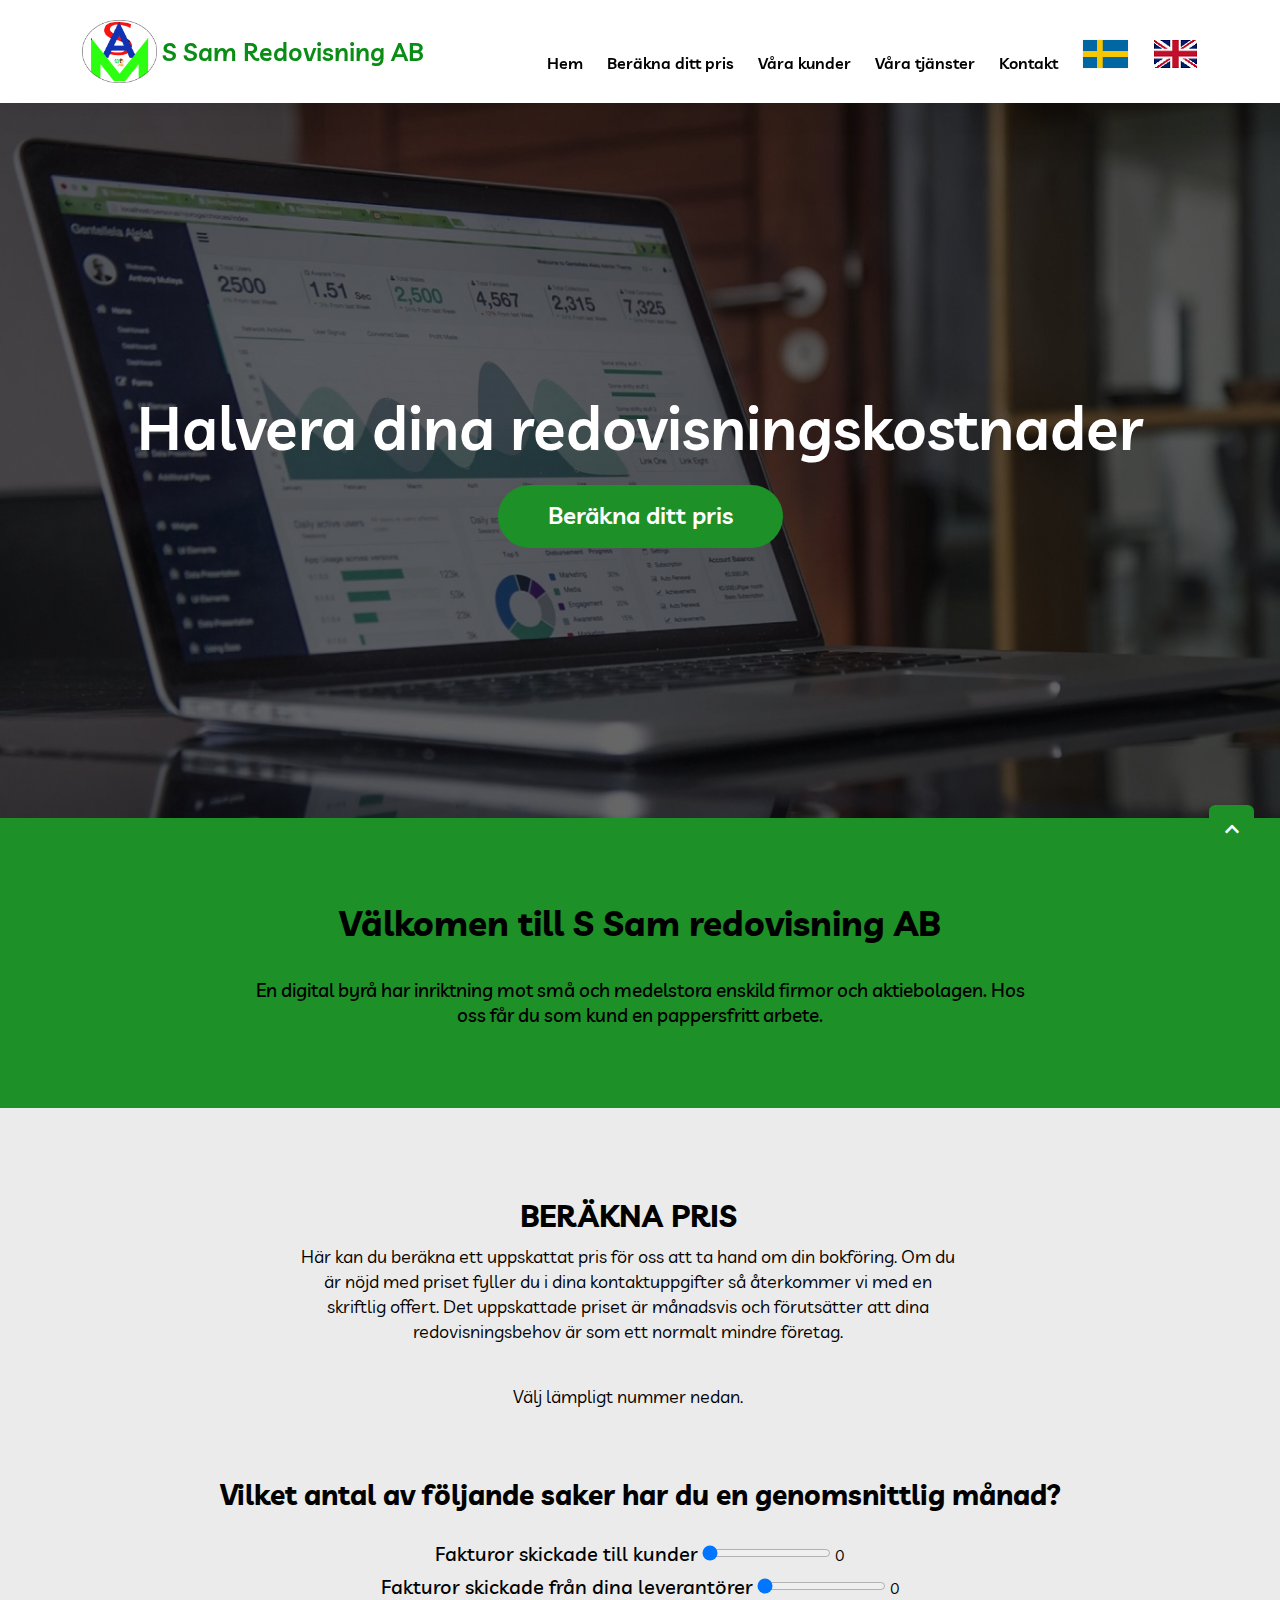
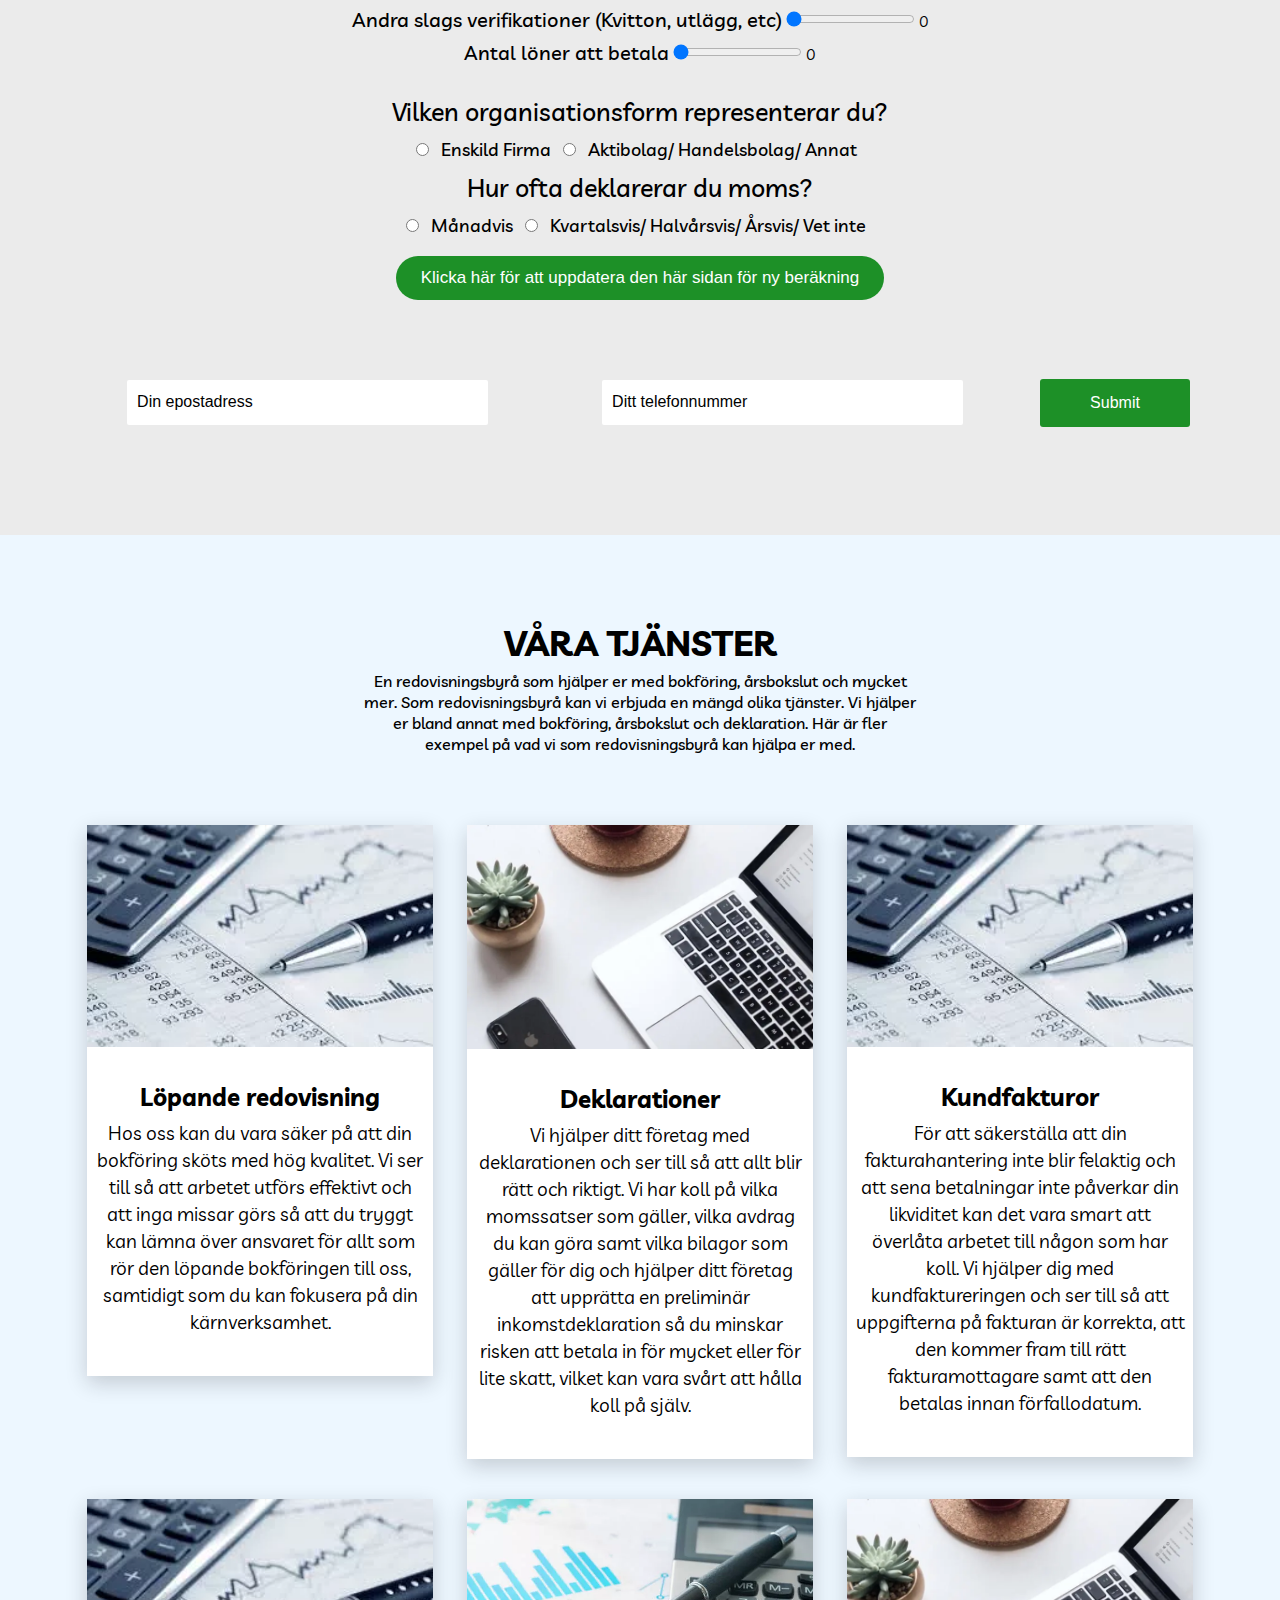
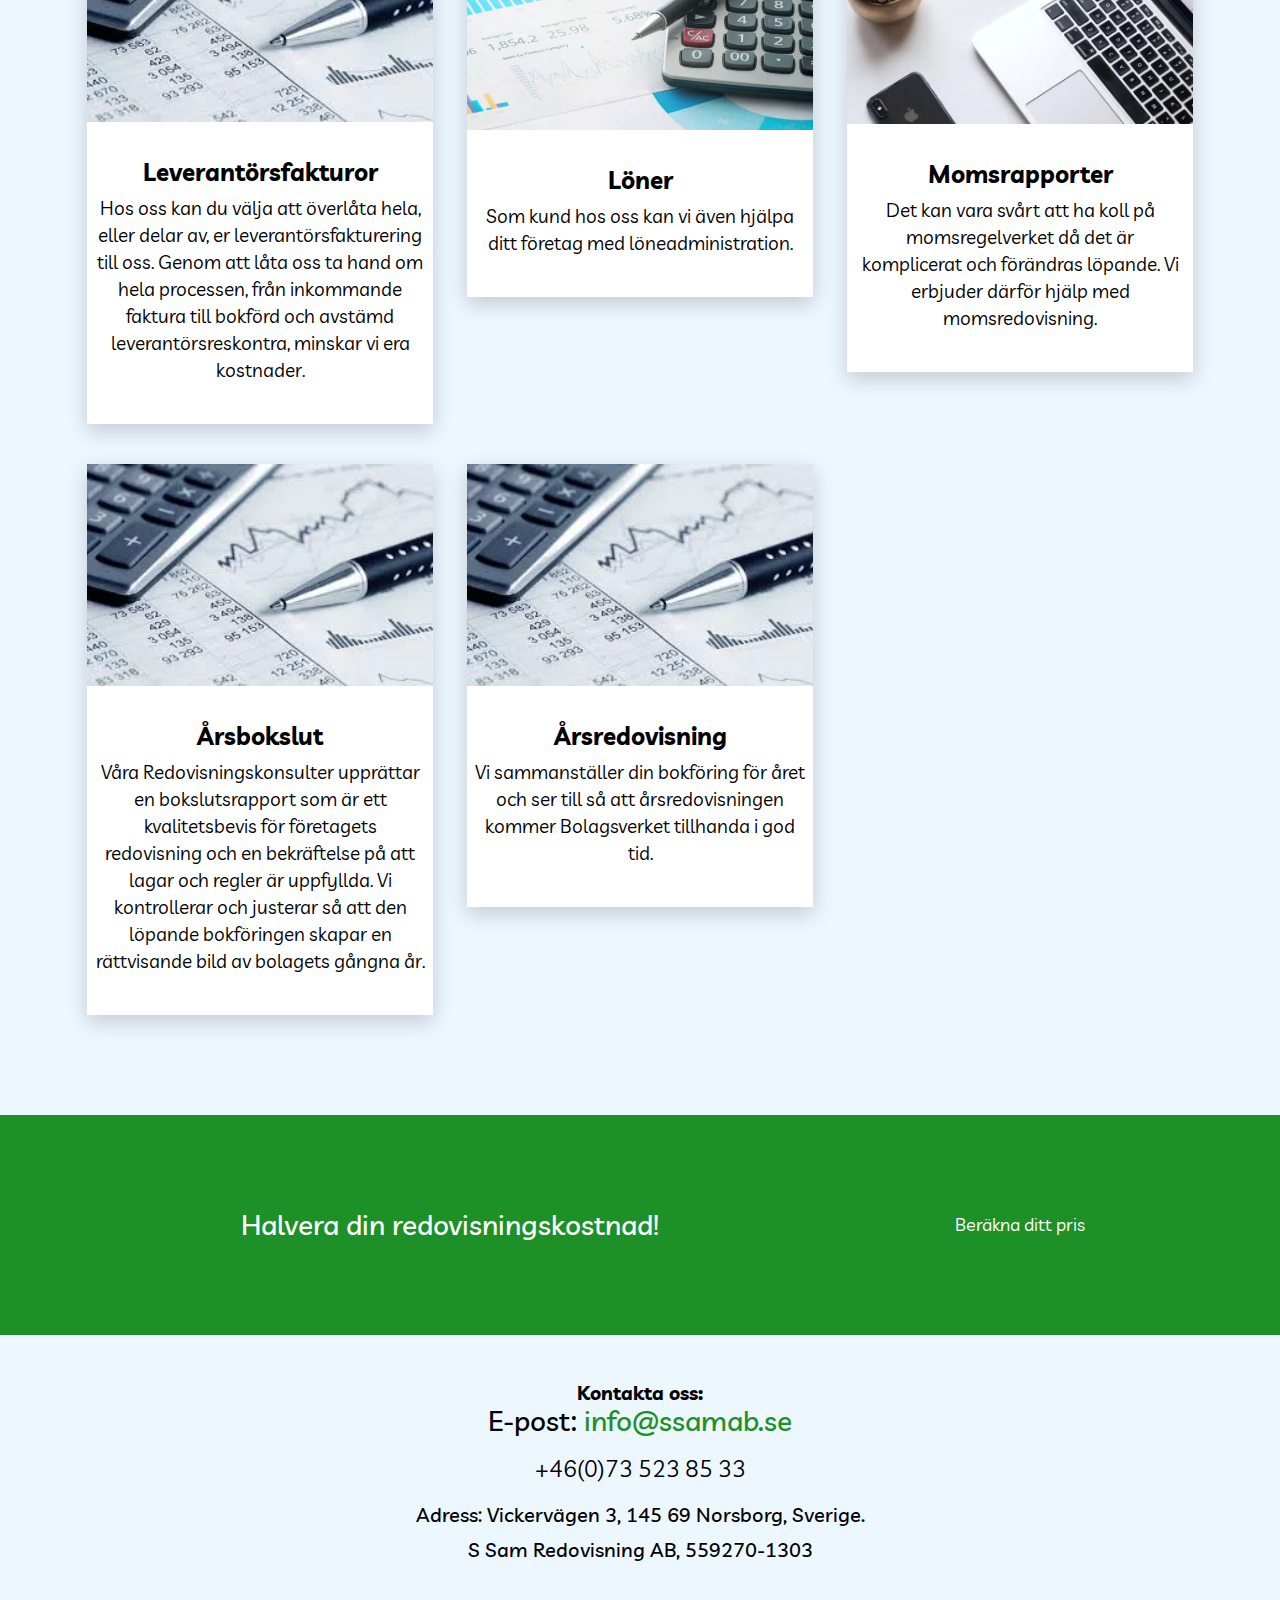
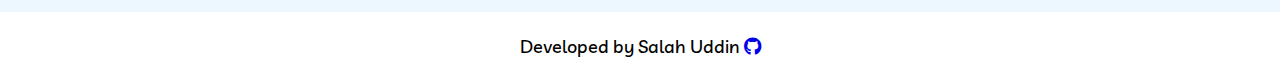
<file: index.html>
<!DOCTYPE html>
<html lang="en">

<head>
	<meta charset="UTF-8">
	<meta name="viewport" content="width=device-width, initial-scale=1.0">
	<meta http-equiv="X-UA-Compatible" content="ie=edge">
	<title>S Sam Redovisning AB</title>
	<link rel="shortcut icon" href="./assets/images/logo.png"" type="image/x-icon">
	<!------- FONTS ------->
	<link rel="stylesheet" href="https://cdnjs.cloudflare.com/ajax/libs/font-awesome/5.15.2/css/all.min.css">
	<!-- FONTAWESOME CDN -->
	<link rel="preconnect" href="https://fonts.googleapis.com">
    <link rel="preconnect" href="https://fonts.gstatic.com" crossorigin>
    <link href="https://fonts.googleapis.com/css2?family=Livvic:wght@300;400;500;600;700;900&display=swap" rel="stylesheet">
	<link rel="preconnect" href="https://fonts.gstatic.com">
    <link href="https://fonts.googleapis.com/css2?family=Nunito:wght@400;600;700&family=Rubik:wght@400;500&display=swap" rel="stylesheet">
	<!----- CSS HERE ----->
	<link rel="stylesheet" href="assets/css/owl.theme.default.min.css" />
	<link rel="stylesheet" href="assets/css/owl.carousel.min.css" />
	<link rel="stylesheet" href="assets/css/bootstrap-grid.min.css" />
	<link rel="stylesheet" href="assets/css/default.css" />
	<link rel="stylesheet" href="assets/css/style.css" />
	<link rel="stylesheet" href="assets/css/responsive.css" />
</head>

<body>

	<!--========================== START HEADER SECTION ==========================-->
	<header class="">
		<nav class="navigation transition-3">
			<div class="container d-flex justify-content-between align-items-center">
				<div class="logo ">
					<a href="index.html" class="d-flex align-items-center">
						<img src="assets/images/logo.png" alt="logo" class="logo-img logo-1">
						<img src="assets/images/logo.png" alt="logo" class="logo-img logo-2">
                         <span class="logo-text">S Sam Redovisning AB</span>
					</a>
				</div>

				<!------------------------------------------------->
				<!-- START MOBAIL MENU SEARCH-BAR & HAMBURGER ICON -->
				<div class="d-flex align-items-center">
					<!-- SEARCH-BAR -->
					<div class="position-relative mobail-menu-search">
						<div class="header-search-wrapper d-lg-none">
							<div class="search-main">
								<i class="fas fa-search"></i>
								<span><i class="fas fa-times"></i></span>
							</div>
							<div class="search-form-main">
								<form role="search" method="get" class="search-form" action="javascript:voide(0)">
									<input type="search" class="search-field" placeholder="Search here" value="" name="s">
									<button type="submit" class="search-submit"><i class="fa fa-search"></i></button>
								</form>
							</div>
						</div>
					</div>
					<!-- HAMBURGER ICON -->
					<div onclick="myFunction(this)" class="menu-show-icon">
						<div class="bar1 transition-2"></div>
						<div class="bar2 transition-2"></div>
						<div class="bar3 transition-2"></div>
					</div>
				</div>
				<!-- END MOBAIL MENU SEARCH-BAR & HAMBURGER ICON -->
				<!------------------------------------------------->

				<!--------------------------------->
				<!----------- MAIN MENU ----------->
				<div class="main-menu d-flex align-items-center justify-content-center flex-lg-column">
					<ul class="text-center text-lg-start">
						<li class="d-lg-inline-block me-20">
							<a class="d-inline-block" href="index.html">Hem</a>
						</li>
						<li class="d-lg-inline-block me-20">
							<a class="d-inline-block" href="#quote">Beräkna ditt pris</a>
						</li>
						<li class="d-lg-inline-block me-20">
							<a class="d-inline-block" href="#customer">Våra kunder</a>
						</li>
						<li class="d-lg-inline-block me-20">
							<a class="d-inline-block" href="#service">Våra tjänster</a>
						</li>
						<li class="d-lg-inline-block me-20">
							<a class="d-inline-block" href="#contact">Kontakt</a>
						</li>
						<li class="d-lg-inline-block me-20">
							<a class="d-inline-block" href="index.html"><img src="./assets/images/sv.png" alt="Swidden"></a>
						</li>
						<li class="d-lg-inline-block me-20">
							<a class="d-inline-block" href="index-en.html"><img src="./assets/images/en.png" alt="English"></a>
						</li>
					</ul>
				</div>
			</div>
		</nav>
	</header>
	<!--========================== END HEADER SECTION ==========================-->


	<!------------------------->
	<!---- START MAIN AREA ---->
	<main>

		<!--========================== START banner SECTION ==========================-->
		<section class="banner-section mt-100">
		      <div class="container">
				  <div class="row align-items-center py-700">
					<div class="col-lg-12 text-center col-md-12 col-sm-12">
						<h2>Halvera dina redovisningskostnader</h2>
						<a class="site-btn" href="#quote">Beräkna ditt pris</a>
					  </div>
				  </div>
			  </div>
		</section>
		<!--========================== END banner SECTION ============================-->


		<!--========================== START Banner bottom SECTION ==========================-->
		<section class="banner-bottom-section">
			<div class="container">
				<div class="row">
                    <div class="col-lg-12">
						<h2>Välkomen till S Sam redovisning AB</h2>
						<p>En digital byrå har inriktning mot små och medelstora enskild firmor och aktiebolagen. Hos oss får du som kund en pappersfritt arbete.</p>
					</div>
				</div>
			</div>
		</section>
		<!--========================== END banner bottom SECTION ============================-->


		<!--==========================  START Quote SECTION ==========================-->
		<section class="quote-section" id="quote">
			<div class="container">
				<div class="row">
					<div class="row">
					  <div class="col-lg-12">
						<div class="quote-header">
							<h1>BERÄKNA PRIS</h1>
						    <p>Här kan du beräkna ett uppskattat pris för oss att ta hand om din bokföring. Om du är nöjd med priset fyller du i dina kontaktuppgifter så återkommer vi med en skriftlig offert. Det uppskattade priset är månadsvis och förutsätter att dina redovisningsbehov är som ett normalt mindre företag.</p>
							<p>Välj lämpligt nummer nedan.</p>
						</div>
					 </div>
				   </div>
				</div>
				<div class="row">
                   <div class="col-lg-12 text-center">
                     <div class="quote-content text-center">
						
                        <form class="mb-30">
                            <h3>Vilket antal av följande saker har du en genomsnittlig månad?</h3> 
                            <div class="quote-count-bar">
								<span> Fakturor skickade till kunder </span>   
								<input type="range"  min="0" max="25" value="0" oninput="this.nextElementSibling.value = this.value" id='one'>
								<output>0</output> 
							</div>
                            <div class="quote-count-bar">
								<span>Fakturor skickade från dina leverantörer </span>   
								<input type="range" min='0' max ='25' value='0' oninput="this.nextElementSibling.value = this.value" id= 'two'>  
								<output>0</output>
							</div>
							<div class="quote-count-bar">
								<span>Andra slags verifikationer (Kvitton, utlägg, etc) </span> 
                                <input type="range" min='0' max ='25' value='0' oninput="this.nextElementSibling.value = this.value" id= 'three'>  
                                <output>0</output>
							</div>
							<div class="quote-count-bar">
								<span>Antal löner att betala</span> 
	                           <input type="range" min='0' max ='10' value='0' oninput="this.nextElementSibling.value = this.value" id= 'four'>  
                               <output>0</output> <br>
							</div>
                            

                       </form>
                       <form class="mb-10 organization">
                           <h4 class="mb-10">Vilken organisationsform representerar du?</h4>
                          <div>
                            <input type="radio" id="e" name="drone" value="huey" onClick="sum()">
                            <label for="huey">Enskild Firma</label>

                            <input type="radio" id="ab" name="drone" value="dewey" onClick="sum2()">
                            <label for="dewey">Aktibolag/ Handelsbolag/ Annat</label>
                         </div>

                      </form>

                     <form class="mb-10 organization">
                       <h4 class="mb-10">Hur ofta deklarerar du moms? </h4>
                        <div>
                            <input type="radio" id="html" name="fav_language" value="HTML" onClick="sum2()">
                               <label for="html">Månadvis</label>

                               <input type="radio" id="css" name="fav_language" value="CSS" onClick="sum4()">
                               <label for="css">Kvartalsvis/ Halvårsvis/ Årsvis/ Vet inte</label><br>
                            </div>

                       <p><span id = "result"></span>  </p>

                        <button class="refresh-btn" onclick='myButton2()'> Klicka här för att uppdatera den här sidan för ny beräkning</button>
                         <script>
                           function myButton2(){
                               location.reload();
                              }
                          </script>
                       </form>
					 </div>
				   </div>
				</div>
				<div class="row">
					<div class="col-lg-12 mt-60">
						<form action="">
							<div class="user-form text-center">
								<div class="row align-items-center">
									<div class="col-lg-5 col-md-12 col-sm-12">
										<input type="email" placeholder="Din epostadress">
									</div>
									<div class="col-lg-5 col-md-12 col-sm-12">
										<input type="number" placeholder="Ditt telefonnummer">
									</div>
									<div class="col-lg-2 col-md-12 col-sm-12">
										<button id="submit-btn" type="submit">Submit</button>
									</div>
								</div>
							</div>
						</form>
					</div>
				</div>
			</div>
		</section>
		<!--========================== END quote SECTION ============================-->


		<!--========================== START client slider SECTION ==========================-->
		<section class="client-slider-section" id="customer">
			<div class="container">
				<div class="row owl-carousel">

					  <div class="client-item shadow-lg">
						  <div class="client-item-header text-center">
							  <h3>Våra Kunder</h3>
							  <p>Vi har testat några olika ekonomibyråer och märkt att det främsta för oss är att man pratar samma språk. Att det är enkelt att kommunicera och att man förstår det material man får tillbaka. Vi tycker också att det är viktigt att kunna förstå priset och att det inte finns några dolda avgifter.

								Hur vi upplever SSAM AB Ekonomibyrån går att förklara med ett ord – Smidigt!</p>
						  </div>
						  <div class="client-item-bottom">
							  <div class="row align-items-center">
								  <div class="col-lg-6 col-md-12 col-sm-12 ">
									  <div class="client-item-bottom-img">
										  <img src="./assets/images/client.jpg" alt="img">
									  </div>
								  </div>
								  <div class="col-lg-6 col-md-12 col-sm-12">
									<div class="client-item-bottom-text">
										<p> Roni</p>
										<!-- <span>Website: <a href="#">https//:ssamab.com</a></span> -->
									</div>
								</div>
							  </div>
						  </div>
					  </div>

					  <div class="client-item shadow-lg">
						<div class="client-item-header text-center">
							<h3>Våra Kunder</h3>
							<p>Myket njod. SSAM AB är helt toppen!</p>
						</div>
						<div class="client-item-bottom">
							<div class="row align-items-center">
								<div class="col-lg-6 col-md-12 col-sm-12 ">
									<div class="client-item-bottom-img">
										<img src="./assets/images/client2.jpg" alt="img">
									</div>
								</div>
								<div class="col-lg-6 col-md-12 col-sm-12">
								  <div class="client-item-bottom-text">
									  <p> Manir </p>
									  <!-- <span>Website: <a href="#">https//:ssamab.com</a></span> -->
								  </div>
							  </div>
							</div>
						</div>
					</div>

				</div>
			</div>
		</section>
		<!--========================== END client slider SECTION ============================-->


		<!--========================== START service SECTION ==========================-->
		<section class="service-section" id="service">
			<div class="container">
				<div class="row">
                  <div class="col-12">
					  <div class="service-header pb-50">
						  <h2>VÅRA TJÄNSTER</h2>
						  <p>En redovisningsbyrå som hjälper er med bokföring, årsbokslut och mycket mer. Som redovisningsbyrå kan vi erbjuda en mängd olika tjänster. Vi hjälper er bland annat med bokföring, årsbokslut och deklaration. Här är fler exempel på vad vi som redovisningsbyrå kan hjälpa er med.
						</p>
					  </div>
				  </div>
				</div>
				<div class="row">
					<div class="col-lg-4 col-md-6 col-sm-12">
						<div class="service-item shadow-lg">
                            <div class="service-item-image">
								<img src="./assets/images/service1.webp" alt="img">
							</div>
							<div class="service-item-content">
								<h3>Löpande redovisning </h3>
								<p>Hos oss kan du vara säker på att din bokföring sköts med hög kvalitet. Vi ser till så att arbetet utförs effektivt och att inga missar görs så att du tryggt kan lämna över ansvaret för allt som rör den löpande bokföringen till oss, samtidigt som du kan fokusera på din kärnverksamhet.</p>
							</div>
						</div>
					</div>
					<div class="col-lg-4 col-md-6 col-sm-12">
						<div class="service-item shadow-lg">
                            <div class="service-item-image">
								<img src="./assets/images/service2.webp" alt="img">
							</div>
							<div class="service-item-content">
								<h3>Deklarationer </h3>
								<p>Vi hjälper ditt företag med deklarationen och ser till så att allt blir rätt och riktigt. Vi har koll på vilka momssatser som gäller, vilka avdrag du kan göra samt vilka bilagor som gäller för dig och hjälper ditt företag att upprätta en preliminär inkomstdeklaration så du minskar risken att betala in för mycket eller för lite skatt, vilket kan vara svårt att hålla koll på själv.</p>
							</div>
						</div>
					</div>
					<div class="col-lg-4 col-md-6 col-sm-12">
						<div class="service-item shadow-lg">
                            <div class="service-item-image">
								<img src="./assets/images/service3.webp" alt="img">
							</div>
							<div class="service-item-content">
								<h3>Kundfakturor </h3>
								<p>För att säkerställa att din fakturahantering inte blir felaktig och att sena betalningar inte påverkar din likviditet kan det vara smart att överlåta arbetet till någon som har koll. Vi hjälper dig med kundfaktureringen och ser till så att uppgifterna på fakturan är korrekta, att den kommer fram till rätt fakturamottagare samt att den betalas innan förfallodatum.</p>
							</div>
						</div>
					</div>
					<div class="col-lg-4 col-md-6 col-sm-12">
						<div class="service-item shadow-lg">
                            <div class="service-item-image">
								<img src="./assets/images/service3.webp" alt="img">
							</div>
							<div class="service-item-content">
								<h3>Leverantörsfakturor </h3>
								<p>Hos oss kan du välja att överlåta hela, eller delar av, er leverantörsfakturering till oss. Genom att låta oss ta hand om hela processen, från inkommande faktura till bokförd och avstämd leverantörsreskontra, minskar vi era kostnader.</p>
							</div>
						</div>
					</div>
					<div class="col-lg-4 col-md-6 col-sm-12">
						<div class="service-item shadow-lg">
                            <div class="service-item-image">
								<img src="./assets/images/service5.webp" alt="img">
							</div>
							<div class="service-item-content">
								<h3>Löner</h3>
								<p>Som kund hos oss kan vi även hjälpa ditt företag med löneadministration.</p>
							</div>
						</div>
					</div>

					<div class="col-lg-4 col-md-6 col-sm-12">
						<div class="service-item shadow-lg">
                            <div class="service-item-image">
								<img src="./assets/images/service6.webp" alt="img">
							</div>
							<div class="service-item-content">
								<h3>Momsrapporter </h3>
								<p> Det kan vara svårt att ha koll på momsregelverket då det är komplicerat och förändras löpande. Vi erbjuder därför hjälp med momsredovisning.</p>
							</div>
						</div>
					</div>


					<div class="col-lg-4 col-md-6 col-sm-12">
						<div class="service-item shadow-lg">
                            <div class="service-item-image">
								<img src="./assets/images/service1.webp" alt="img">
							</div>
							<div class="service-item-content">
								<h3>Årsbokslut </h3>
								<p>Våra Redovisningskonsulter upprättar en bokslutsrapport som är ett kvalitetsbevis för företagets redovisning och en bekräftelse på att lagar och regler är uppfyllda. Vi kontrollerar och justerar så att den löpande bokföringen skapar en rättvisande bild av bolagets gångna år.</p>
							</div>
						</div>
					</div>


					<div class="col-lg-4 col-md-6 col-sm-12">
						<div class="service-item shadow-lg">
                            <div class="service-item-image">
								<img src="./assets/images/service1.webp" alt="img">
							</div>
							<div class="service-item-content">
								<h3>Årsredovisning </h3>
								<p>Vi sammanställer din bokföring för året och ser till så att årsredovisningen kommer Bolagsverket tillhanda i god tid.</p>
							</div>
						</div>
					</div>

				</div>
			</div>
		</section>
		<!--========================== END service SECTION ============================-->


		<!--========================== START contact top SECTION ==========================-->
		<section class="contact-top-section">
			<div class="container">
				<div class="row align-items-center my-4">
                   <div class="col-lg-8 col-md-8 col-sm-12 py-sm-5">
					   <div class="contact-top-left">
						   <h4>Halvera din redovisningskostnad!</h4>
					   </div>
				   </div>
				   <div class="col-lg-4 col-md-4 col-sm-12">
					   <div class="contact-top-right my-4">
						   <a href="#quote">Beräkna ditt pris</a>
					   </div>
				   </div>
				</div>
			</div>
		</section>
		<!--========================== END contact top SECTION ============================-->


		<!--========================== START contact info SECTION ==========================-->
		<section class="contact-info-section" id="contact">
			<div class="container">
				<div class="row">
                  <div class="col-lg-12">
					  <h3>Kontakta oss:</h3>
					  <h4>E-post: <a href="mailto:info@ssamab.se">info@ssamab.se</a></h4>
					  <div class="contact-num">
						<a href="tel:+46 (0)73 523 85 33">+46(0)73 523 85 33</a>
					  </div>
					  <div class="contact-address">
						  <p>Adress: Vickervägen 3, 145 69 Norsborg, Sverige. </p>
						  <p>S Sam Redovisning AB, 559270-1303</p>
					  </div>
				  </div>
				</div>
			</div>
		</section>
		<!--========================== END contact info SECTION ============================-->





	</main>
	<!------------------------->
	<!----- END MAIN AREA ----->


	<!--========================== START FOOTER SECTION ==========================-->
	<footer>
		<div class="container">
			<div class="row">
               <div class="col-12">
				   <p> Developed by Salah Uddin <a href="https://github.com/SalahUddin7"><i class="fab fa-github"></i></a></p>
			   </div>
			</div>
		</div>
	</footer>
	<!--========================== END FOOTER SECTION ============================-->



	<!---------- BACK TO TOP ---------->
	<button type="button" id="up-btn" title="Go to top" class="transition-2 d-inline-block rounded">
		<i class="fas fa-chevron-up"></i>
	</button>
	<!---------- BACK TO TOP ---------->


	<!------------ JS HERE ------------>
	<script src="assets/js/jquery-3.5.1.min.js"></script>
	<script src="assets/js/owl.carousel.min.js"></script>
	<script src="assets/js/main.js"></script>
	<script type="text/javascript">
		// HUMBURGER MENU ICON
		function myFunction(x) {
			x.classList.toggle("change");
		}


		// BACK TO TOP BUTTON
		var mybutton = document.getElementById("up-btn");

		// When the user scrolls down 20px from the top of the document, show the button
		window.onscroll = function() {
			scrollFunction();
		};

		function scrollFunction() {
			if (document.body.scrollTop > 20 || document.documentElement.scrollTop > 20) {
				mybutton.style.opacity = "1";
			} else {
				mybutton.style.opacity = "0";
			}
		}
		mybutton.addEventListener("click", topFunction);
		// When the user clicks on the button, scroll to the top of the document
		function topFunction() {
			document.body.scrollTop = 0;
			document.documentElement.scrollTop = 0;
		}

	</script>
</body>

</html>
</file>
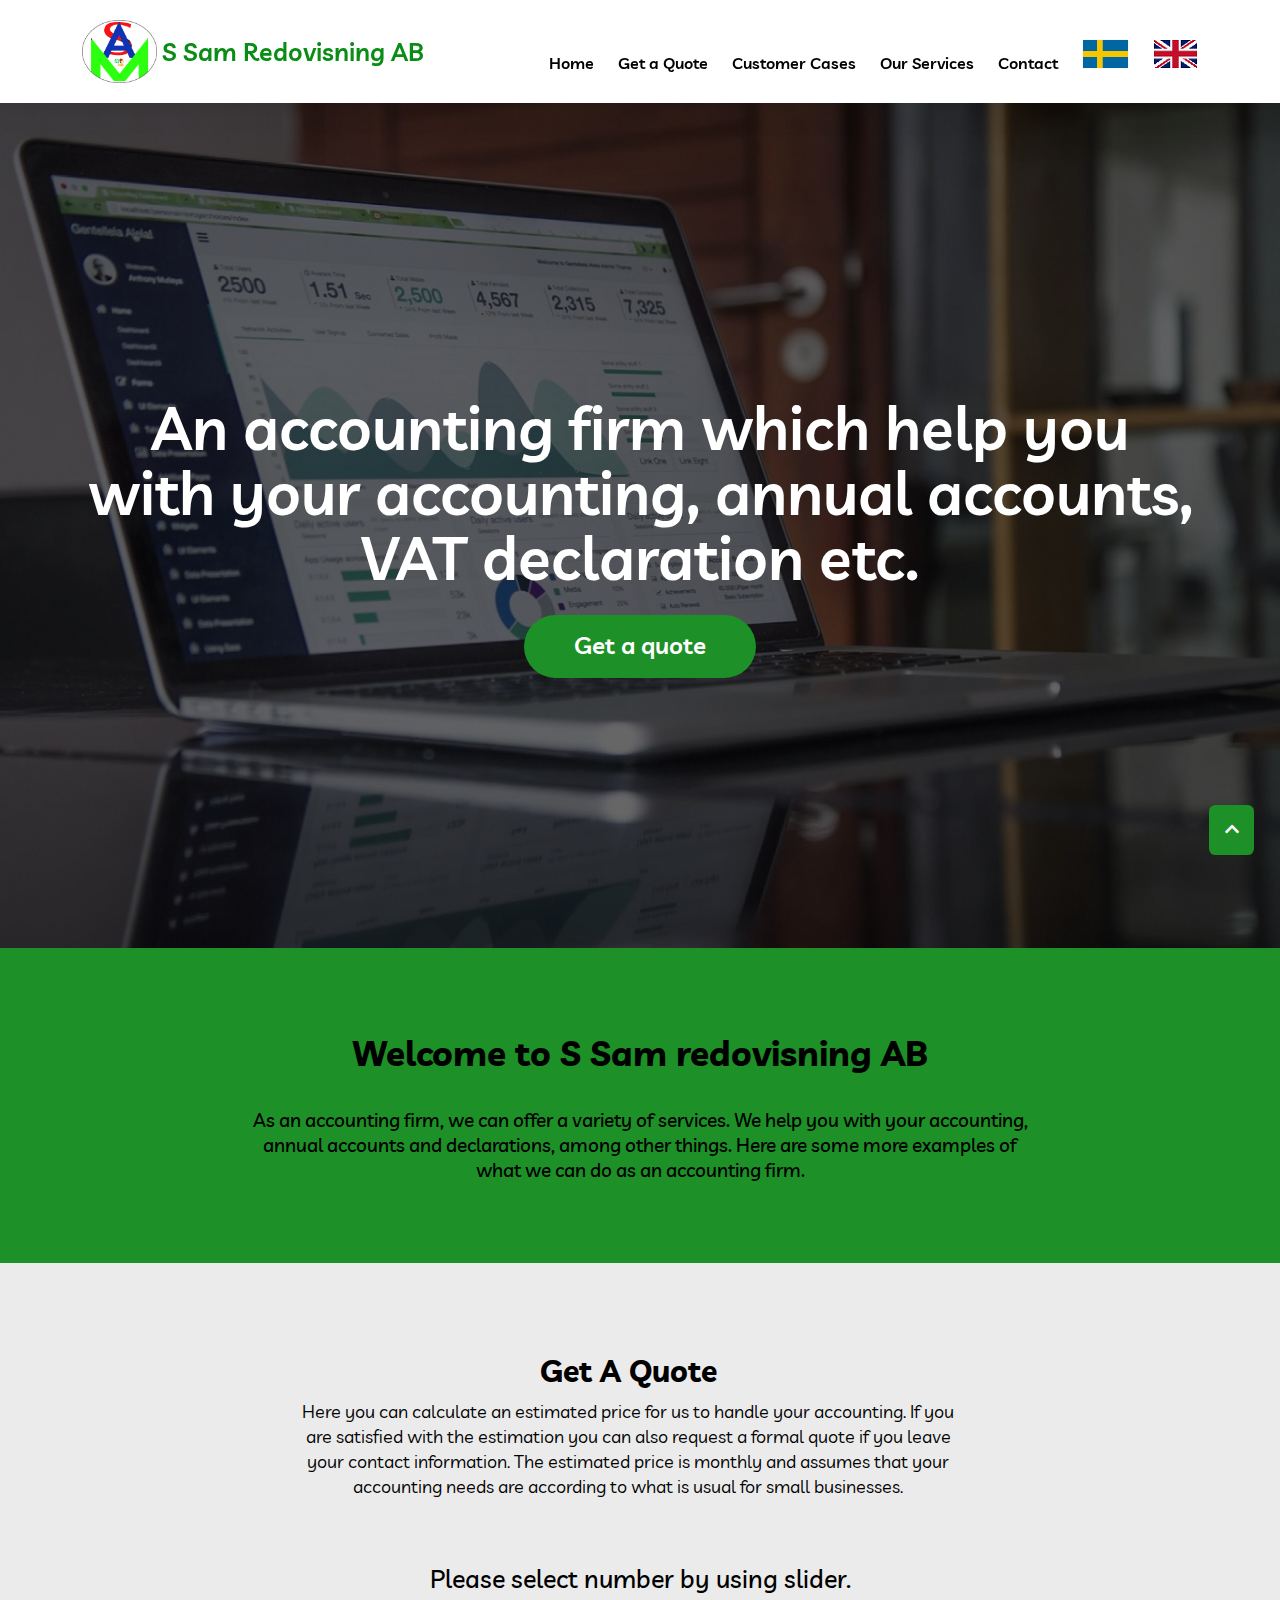
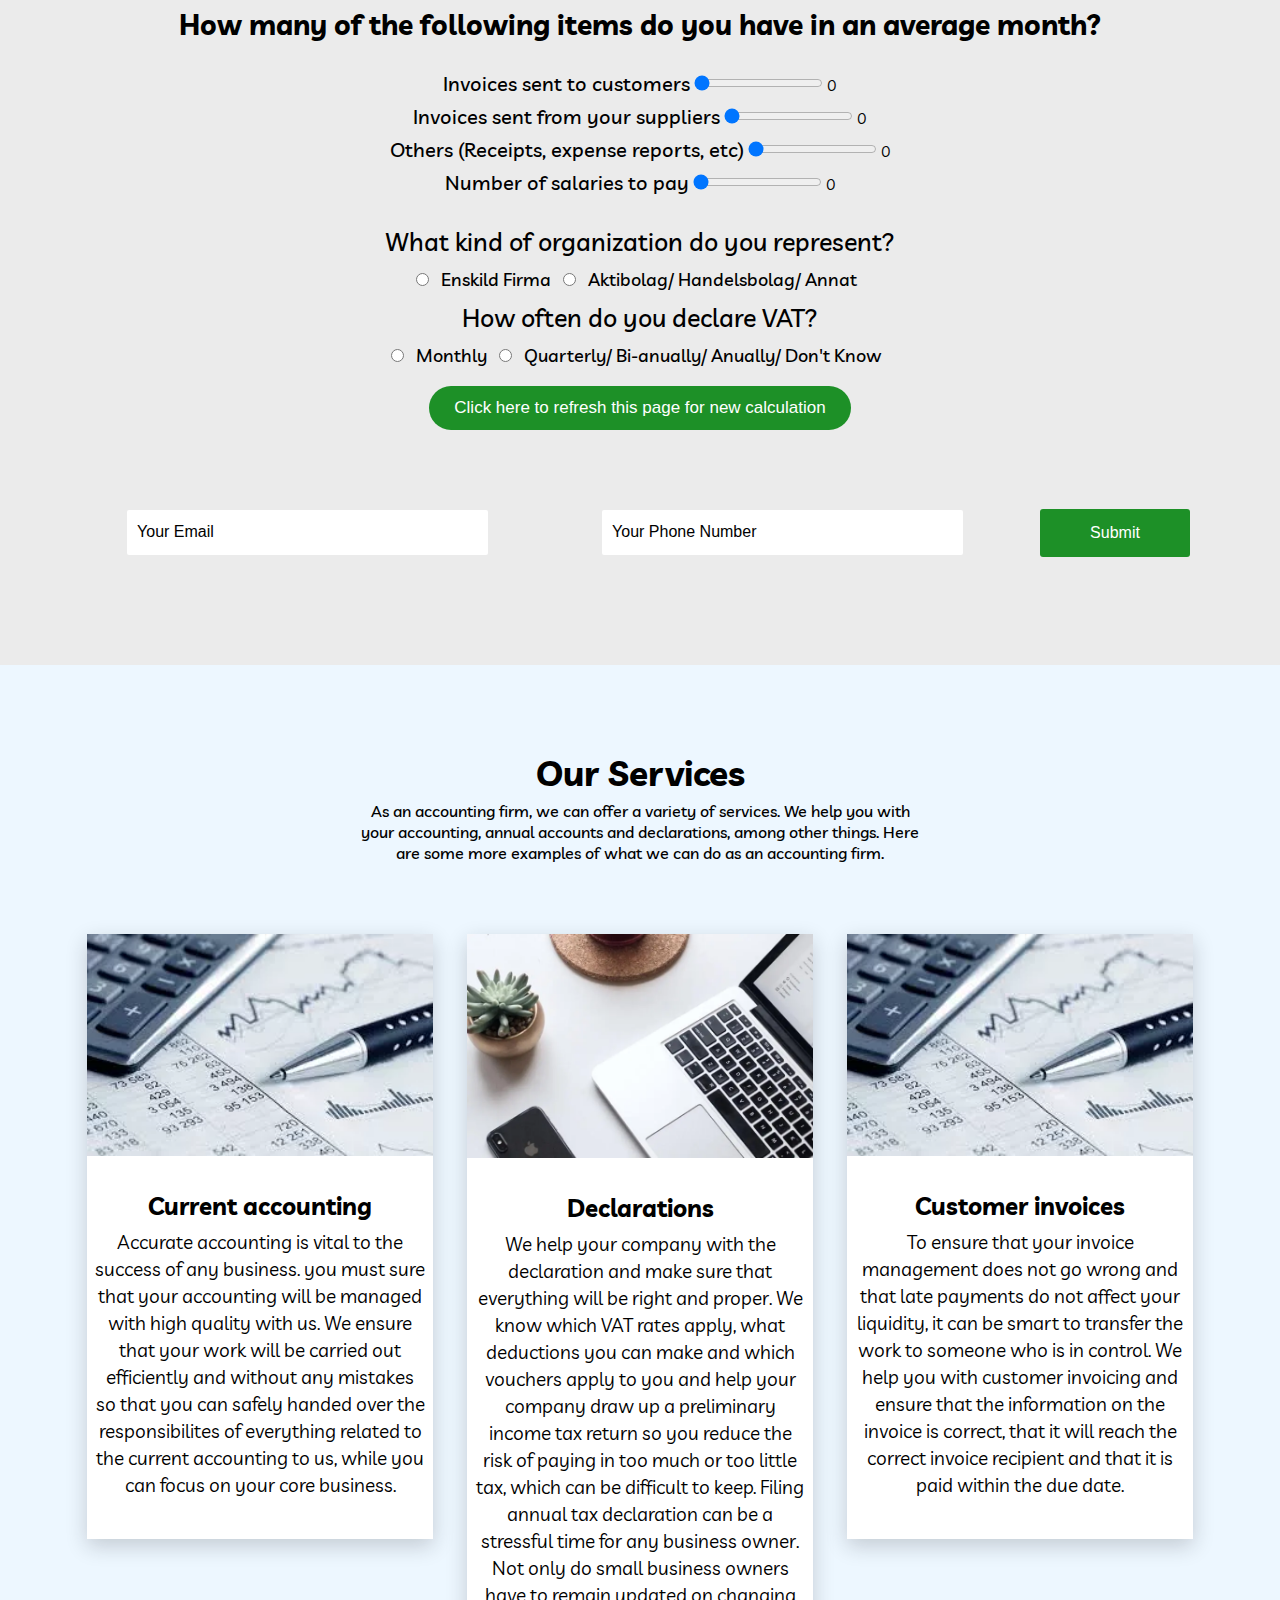
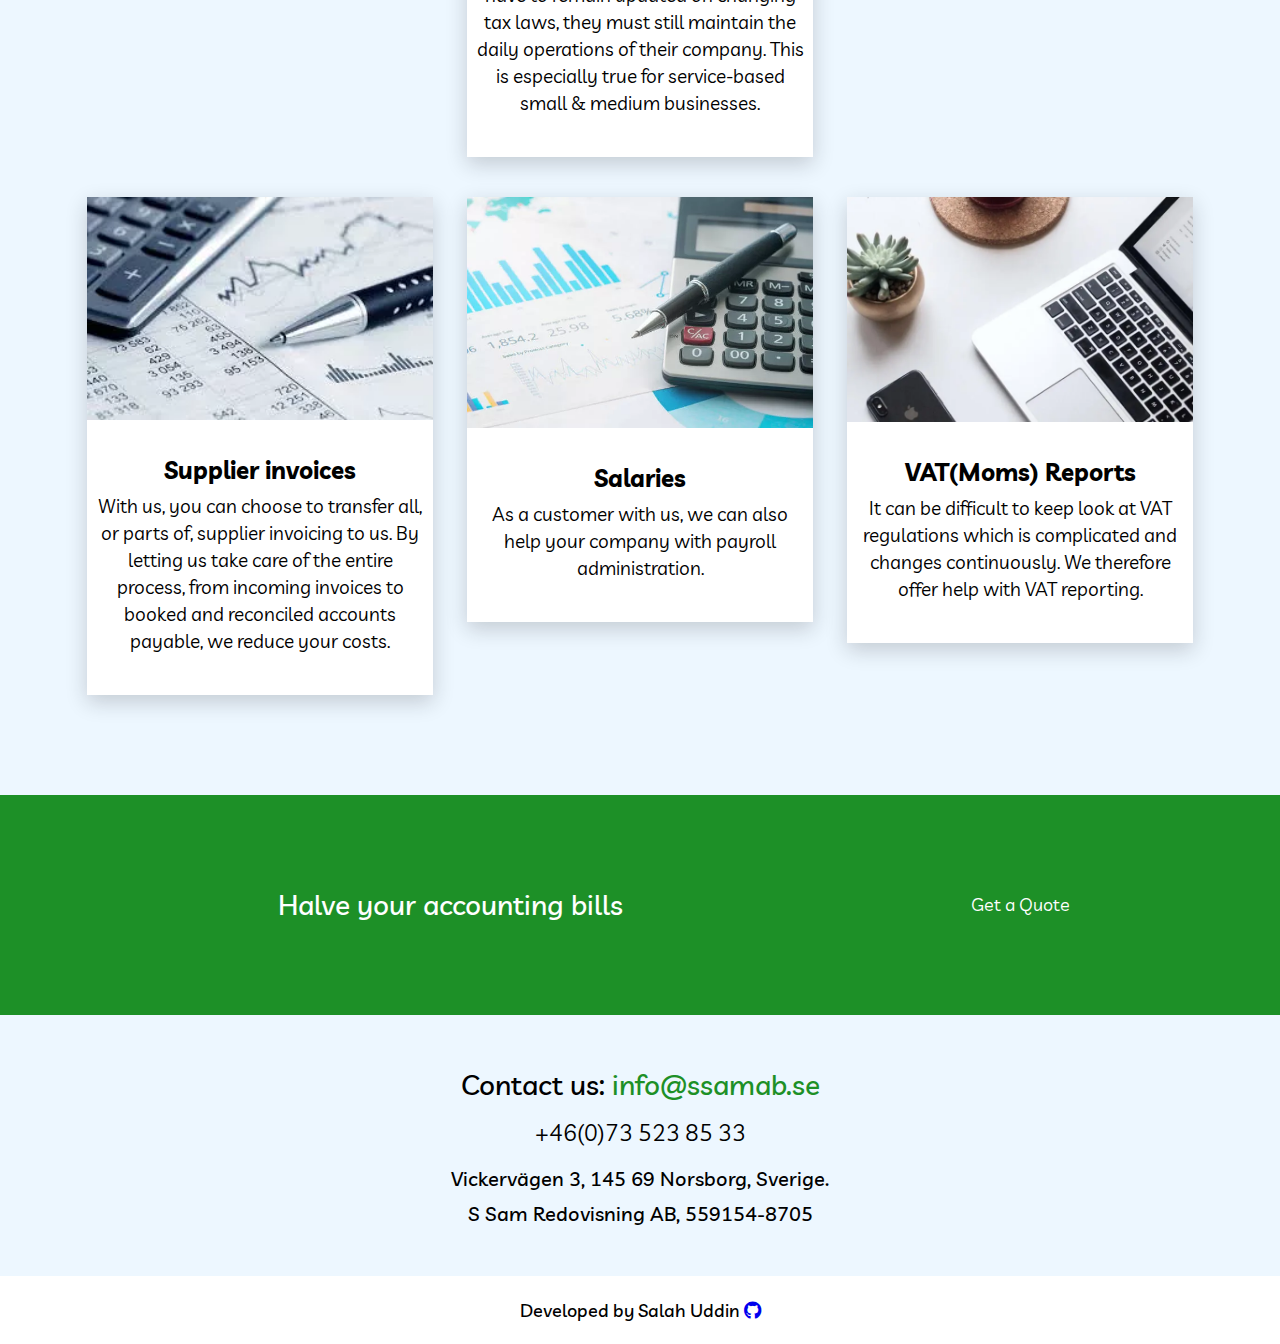
<file: index-en.html>
<!DOCTYPE html>
<html lang="en">

<head>
	<meta charset="UTF-8">
	<meta name="viewport" content="width=device-width, initial-scale=1.0">
	<meta http-equiv="X-UA-Compatible" content="ie=edge">
	<title>S Sam Redovisning AB</title>
	<link rel="shortcut icon" href="./assets/images/logo.png"" type="image/x-icon">
	<!------- FONTS ------->
	<link rel="stylesheet" href="https://cdnjs.cloudflare.com/ajax/libs/font-awesome/5.15.2/css/all.min.css">
	<!-- FONTAWESOME CDN -->
	<link rel="preconnect" href="https://fonts.googleapis.com">
    <link rel="preconnect" href="https://fonts.gstatic.com" crossorigin>
    <link href="https://fonts.googleapis.com/css2?family=Livvic:wght@300;400;500;600;700;900&display=swap" rel="stylesheet">
	<link rel="preconnect" href="https://fonts.gstatic.com">
    <link href="https://fonts.googleapis.com/css2?family=Nunito:wght@400;600;700&family=Rubik:wght@400;500&display=swap" rel="stylesheet">
	<!----- CSS HERE ----->
	<link rel="stylesheet" href="assets/css/owl.theme.default.min.css" />
	<link rel="stylesheet" href="assets/css/owl.carousel.min.css" />
	<link rel="stylesheet" href="assets/css/bootstrap-grid.min.css" />
	<link rel="stylesheet" href="assets/css/default.css" />
	<link rel="stylesheet" href="assets/css/style.css" />
	<link rel="stylesheet" href="assets/css/responsive.css" />
</head>

<body>

	<!--========================== START HEADER SECTION ==========================-->
	<header class="">
		<nav class="navigation transition-3">
			<div class="container d-flex justify-content-between align-items-center">
				<div class="logo ">
					<a href="index.html" class="d-flex align-items-center">
						<img src="assets/images/logo.png" alt="logo" class="logo-img logo-1">
						<img src="assets/images/logo.png" alt="logo" class="logo-img logo-2">
                         <span class="logo-text">S Sam Redovisning AB</span>
					</a>
				</div>

				<!------------------------------------------------->
				<!-- START MOBAIL MENU SEARCH-BAR & HAMBURGER ICON -->
				<div class="d-flex align-items-center">
					<!-- SEARCH-BAR -->
					<div class="position-relative mobail-menu-search">
						<div class="header-search-wrapper d-lg-none">
							<div class="search-main">
								<i class="fas fa-search"></i>
								<span><i class="fas fa-times"></i></span>
							</div>
							<div class="search-form-main">
								<form role="search" method="get" class="search-form" action="javascript:voide(0)">
									<input type="search" class="search-field" placeholder="Search here" value="" name="s">
									<button type="submit" class="search-submit"><i class="fa fa-search"></i></button>
								</form>
							</div>
						</div>
					</div>
					<!-- HAMBURGER ICON -->
					<div onclick="myFunction(this)" class="menu-show-icon">
						<div class="bar1 transition-2"></div>
						<div class="bar2 transition-2"></div>
						<div class="bar3 transition-2"></div>
					</div>
				</div>
				<!-- END MOBAIL MENU SEARCH-BAR & HAMBURGER ICON -->
				<!------------------------------------------------->

				<!--------------------------------->
				<!----------- MAIN MENU ----------->
				<div class="main-menu d-flex align-items-center justify-content-center flex-lg-column">
					<ul class="text-center text-lg-start">
						<li class="d-lg-inline-block me-20">
							<a class="d-inline-block" href="index-en.html">Home</a>
						</li>
						<li class="d-lg-inline-block me-20">
							<a class="d-inline-block" href="#quote">Get a Quote</a>
						</li>
						<li class="d-lg-inline-block me-20">
							<a class="d-inline-block" href="#customer">Customer Cases</a>
						</li>
						<li class="d-lg-inline-block me-20">
							<a class="d-inline-block" href="#service">Our Services</a>
						</li>
						<li class="d-lg-inline-block me-20">
							<a class="d-inline-block" href="#contact">Contact</a>
						</li>
						<li class="d-lg-inline-block me-20">
							<a class="d-inline-block" href="index.html"><img src="./assets/images/sv.png" alt="Swidden"></a>
						</li>
						<li class="d-lg-inline-block me-20">
							<a class="d-inline-block" href="index-en.html"><img src="./assets/images/en.png" alt="English"></a>
						</li>
					</ul>
				</div>
			</div>
		</nav>
	</header>
	<!--========================== END HEADER SECTION ==========================-->


	<!------------------------->
	<!---- START MAIN AREA ---->
	<main>

		<!--========================== START banner SECTION ==========================-->
		<section class="banner-section mt-100">
		      <div class="container">
				  <div class="row align-items-center py-700">
					<div class="col-lg-12 text-center col-md-12 col-sm-12">
						<h2>An accounting firm which help you with your accounting, annual accounts, VAT declaration etc.</h2>
						<a class="site-btn" href="#quote">Get a quote</a>
					  </div>
				  </div>
			  </div>
		</section>
		<!--========================== END banner SECTION ============================-->


		<!--========================== START Banner bottom SECTION ==========================-->
		<section class="banner-bottom-section">
			<div class="container">
				<div class="row">
                    <div class="col-lg-12">
						<h2>Welcome to S Sam redovisning AB</h2>
						<p> As an accounting firm, we can offer a variety of services. We help you with your accounting, annual accounts and declarations, among other things. Here are some more examples of what we can do as an accounting firm. </p>
					</div>
				</div>
			</div>
		</section>
		<!--========================== END banner bottom SECTION ============================-->


		<!--==========================  START Quote SECTION ==========================-->
		<section class="quote-section" id="quote">
			<div class="container">
				<div class="row">
					<div class="row">
					  <div class="col-lg-12">
						<div class="quote-header">
							<h1>Get A Quote</h1>
						    <p>Here you can calculate an estimated price for us to handle your accounting. If you are satisfied with the estimation you can also request a formal quote if you leave your contact information. The estimated price is monthly and assumes that your accounting needs are according to what is usual for small businesses.</p>
						</div>
					 </div>
				   </div>
				</div>
				<div class="row">
                   <div class="col-lg-12 text-center">
                     <div class="quote-content text-center">
						<h4>Please select number by using slider.</h4>  
                        <form class="mb-30">
                            <h3>How many of the following items do you have in an average month?</h3> 
                            <div class="quote-count-bar">
								<span>Invoices sent to customers </span>   
								<input type="range"  min="0" max="25" value="0" oninput="this.nextElementSibling.value = this.value" id='one'>
								<output>0</output> 
							</div>
                            <div class="quote-count-bar">
								<span>Invoices sent from your suppliers </span>   
								<input type="range" min='0' max ='25' value='0' oninput="this.nextElementSibling.value = this.value" id= 'two'>  
								<output>0</output>
							</div>
							<div class="quote-count-bar">
								<span>Others (Receipts, expense reports, etc) </span> 
                                <input type="range" min='0' max ='25' value='0' oninput="this.nextElementSibling.value = this.value" id= 'three'>  
                                <output>0</output>
							</div>
							<div class="quote-count-bar">
								<span>Number of salaries to pay</span> 
	                           <input type="range" min='0' max ='10' value='0' oninput="this.nextElementSibling.value = this.value" id= 'four'>  
                               <output>0</output> <br>
							</div>
                            

                       </form>
                       <form class="mb-10 organization">
                           <h4 class="mb-10">What kind of organization do you represent?</h4>
                          <div>
                            <input type="radio" id="e" name="drone" value="huey" onClick="sum()">
                            <label for="huey">Enskild Firma</label>

                            <input type="radio" id="ab" name="drone" value="dewey" onClick="sum2()">
                            <label for="dewey">Aktibolag/ Handelsbolag/ Annat</label>
                         </div>

                      </form>

                     <form class="mb-10 organization">
                       <h4 class="mb-10">How often do you declare VAT? </h4>
                        <div>
                            <input type="radio" id="html" name="fav_language" value="HTML" onClick="sum2()">
                               <label for="html">Monthly</label>

                               <input type="radio" id="css" name="fav_language" value="CSS" onClick="sum4()">
                               <label for="css">Quarterly/ Bi-anually/ Anually/ Don't Know</label><br>
                            </div>

                       <p><span id = "result"></span>  </p>

                        <button class="refresh-btn" onclick='myButton2()'> Click here to refresh this page for new calculation</button>
                         <script>
                           function myButton2(){
                               location.reload();
                              }
                          </script>
                       </form>
					 </div>
				   </div>
				</div>
				<div class="row">
					<div class="col-lg-12 mt-60">
						<form action="">
							<div class="user-form text-center">
								<div class="row align-items-center">
									<div class="col-lg-5 col-md-12 col-sm-12">
										<input type="email" placeholder="Your Email">
									</div>
									<div class="col-lg-5 col-md-12 col-sm-12">
										<input type="number" placeholder="Your Phone Number">
									</div>
									<div class="col-lg-2 col-md-12 col-sm-12">
										<button id="submit-btn" type="submit">Submit</button>
									</div>
								</div>
							</div>
						</form>
					</div>
				</div>
			</div>
		</section>
		<!--========================== END quote SECTION ============================-->


		<!--========================== START client slider SECTION ==========================-->
		<section class="client-slider-section" id="customer">
			<div class="container">
				<div class="row owl-carousel">

					  <div class="client-item shadow-lg">
						  <div class="client-item-header text-center">
							  <h3>Customer Cases</h3>
							  <p> "Excellent Support and Services" </p>
						  </div>
						  <div class="client-item-bottom">
							  <div class="row align-items-center">
								  <div class="col-lg-6 col-md-12 col-sm-12 ">
									  <div class="client-item-bottom-img">
										  <img src="./assets/images/client.jpg" alt="img">
									  </div>
								  </div>
								  <div class="col-lg-6 col-md-12 col-sm-12">
									<div class="client-item-bottom-text">
										<p> Salah Uddin</p>
										<!-- <span>Website: <a href="#">https//:clintwebsite.com</a></span> -->
									</div>
								</div>
							  </div>
						  </div>
					  </div>

					  <div class="client-item shadow-lg">
						<div class="client-item-header text-center">
							<h3>Customer Cases</h3>
							<p> "I am very happy with the services from SSAM AB" </p>
						</div>
						<div class="client-item-bottom">
							<div class="row align-items-center">
								<div class="col-lg-6 col-md-12 col-sm-12 ">
									<div class="client-item-bottom-img">
										<img src="./assets/images/client2.jpg" alt="img">
									</div>
								</div>
								<div class="col-lg-6 col-md-12 col-sm-12">
								  <div class="client-item-bottom-text">
									  <p>Jakir</p>
									  <!-- <span>Website: <a href="#">https//:clintwebsite.com</a></span> -->
								  </div>
							  </div>
							</div>
						</div>
					</div>

				</div>
			</div>
		</section>
		<!--========================== END client slider SECTION ============================-->


		<!--========================== START service SECTION ==========================-->
		<section class="service-section" id="service">
			<div class="container">
				<div class="row">
                  <div class="col-12">
					  <div class="service-header pb-50">
						  <h2>Our Services</h2>
						  <p> As an accounting firm, we can offer a variety of services. We help you with your accounting, annual accounts and declarations, among other things. Here are some more examples of what we can do as an accounting firm. </p>
					  </div>
				  </div>
				</div>
				<div class="row">
					<div class="col-lg-4 col-md-6 col-sm-12">
						<div class="service-item shadow-lg">
                            <div class="service-item-image">
								<img src="./assets/images/service1.webp" alt="img">
							</div>
							<div class="service-item-content">
								<!-- <h1> NUMBER 1 </h1> -->
								<h3>Current accounting</h3>
								<p>Accurate accounting is vital to the success of any business.
									you must sure that your accounting will be managed with high quality with us.
									We ensure that your work will be carried out efficiently and without any mistakes so that you can safely handed over the responsibilites of  everything related to the current accounting to us, while you can focus on your core business.
									 </p>
							</div>
						</div>
					</div>
					<div class="col-lg-4 col-md-6 col-sm-12">
						<div class="service-item shadow-lg">
                            <div class="service-item-image">
								<img src="./assets/images/service2.webp" alt="img">
							</div>
							<div class="service-item-content">
								<h3>Declarations</h3>
								<p>We help your company with the declaration and make sure that everything will be right and proper. We know which VAT rates apply, what deductions you can make and which vouchers apply to you and help your company draw up a preliminary income tax return so you reduce the risk of paying in too much or too little tax, which can be difficult to keep.
									Filing annual tax declaration can be a stressful time for any business owner. Not only do small business owners have to remain updated on changing tax laws, they must still maintain the daily operations of their company. This is especially true for service-based small & medium businesses.
									</p>
							</div>
						</div>
					</div>
					<div class="col-lg-4 col-md-6 col-sm-12">
						<div class="service-item shadow-lg">
                            <div class="service-item-image">
								<img src="./assets/images/service3.webp" alt="img">
							</div>
							<div class="service-item-content">
								<h3>Customer invoices</h3>
								<p> To ensure that your invoice management does not go wrong and that late payments do not affect your liquidity, it can be smart to transfer the work to someone who is in control. We help you with customer invoicing and ensure that the information on the invoice is correct, that it will reach the correct invoice recipient and that it is paid within the due date. </p>
							</div>
						</div>
					</div>
					<div class="col-lg-4 col-md-6 col-sm-12">
						<div class="service-item shadow-lg">
                            <div class="service-item-image">
								<img src="./assets/images/service3.webp" alt="img">
							</div>
							<div class="service-item-content">
								<h3>Supplier invoices</h3>
								<p> With us, you can choose to transfer all, or parts of, supplier invoicing to us. By letting us take care of the entire process, from incoming invoices to booked and reconciled accounts payable, we reduce your costs. </p>
							</div>
						</div>
					</div>
					<div class="col-lg-4 col-md-6 col-sm-12">
						<div class="service-item shadow-lg">
                            <div class="service-item-image">
								<img src="./assets/images/service5.webp" alt="img">
							</div>
							<div class="service-item-content">
								<h3>Salaries</h3>
								<p>As a customer with us, we can also help your company with payroll administration.</p>
							</div>
						</div>
					</div>
					<div class="col-lg-4 col-md-6 col-sm-12">
						<div class="service-item shadow-lg">
                            <div class="service-item-image">
								<img src="./assets/images/service6.webp" alt="img">
							</div>
							<div class="service-item-content">
								<h3>VAT(Moms) Reports</h3>
								<p> It can be difficult to keep look at VAT regulations which is  complicated and changes continuously. We therefore offer help with VAT reporting. </p>
							</div>
						</div>
					</div>
				</div>
			</div>
		</section>
		<!--========================== END service SECTION ============================-->


		<!--========================== START contact top SECTION ==========================-->
		<section class="contact-top-section">
			<div class="container">
				<div class="row align-items-center my-4">
                   <div class="col-lg-8 col-md-8 col-sm-12 py-sm-5">
					   <div class="contact-top-left">
						   <h4>Halve your accounting bills</h4>
					   </div>
				   </div>
				   <div class="col-lg-4 col-md-4 col-sm-12">
					   <div class="contact-top-right my-4">
						   <a href="#quote">Get a Quote</a>
					   </div>
				   </div>
				</div>
			</div>
		</section>
		<!--========================== END contact top SECTION ============================-->


		<!--========================== START contact info SECTION ==========================-->
		<section class="contact-info-section" id="contact">
			<div class="container">
				<div class="row">
                  <div class="col-lg-12">
					  <h4>Contact us: <a href="mailto:info@ssamab.se">info@ssamab.se</a></h4>
					  <div class="contact-num">
						<a href="tel:+46 (0)73 523 85 33">+46(0)73 523 85 33</a>
					  </div>
					  <div class="contact-address">
						<p>Vickervägen 3, 145 69 Norsborg, Sverige. </p>
						<p>S Sam Redovisning AB, 559154-8705</p>
					  </div>
				  </div>
				</div>
			</div>
		</section>
		<!--========================== END contact info SECTION ============================-->





	</main>
	<!------------------------->
	<!----- END MAIN AREA ----->


	<!--========================== START FOOTER SECTION ==========================-->
	<footer>
		<div class="container">
			<div class="row">
               <div class="col-12">
				<p>Developed by Salah Uddin <a href="https://github.com/SalahUddin7"><i class="fab fa-github"></i></a></p>
			   </div>
			</div>
		</div>
	</footer>
	<!--========================== END FOOTER SECTION ============================-->



	<!---------- BACK TO TOP ---------->
	<button type="button" id="up-btn" title="Go to top" class="transition-2 d-inline-block rounded">
		<i class="fas fa-chevron-up"></i>
	</button>
	<!---------- BACK TO TOP ---------->


	<!------------ JS HERE ------------>
	<script src="assets/js/jquery-3.5.1.min.js"></script>
	<script src="assets/js/owl.carousel.min.js"></script>
	<script src="assets/js/main.js"></script>
	<script type="text/javascript">
		// HUMBURGER MENU ICON
		function myFunction(x) {
			x.classList.toggle("change");
		}


		// BACK TO TOP BUTTON
		var mybutton = document.getElementById("up-btn");

		// When the user scrolls down 20px from the top of the document, show the button
		window.onscroll = function() {
			scrollFunction();
		};

		function scrollFunction() {
			if (document.body.scrollTop > 20 || document.documentElement.scrollTop > 20) {
				mybutton.style.opacity = "1";
			} else {
				mybutton.style.opacity = "0";
			}
		}
		mybutton.addEventListener("click", topFunction);
		// When the user clicks on the button, scroll to the top of the document
		function topFunction() {
			document.body.scrollTop = 0;
			document.documentElement.scrollTop = 0;
		}

	</script>
</body>

</html>
</file>
<file: assets/css/default.css>
/*======================================================*/
/*--------------------------------------------------------

Usually, the font size in HTML is 16px or 1rem by default ( 16px = 1rem ).  
Here in HTML, I have given Font Size 10px by default and here I have used REM as a Unit.  
10px = 1rem.  

I will give some more examples of px and rem, for example:-------
1px   	=   .1rem
2px		=	.2rem
3px		=	.3rem
4px		=	.4rem
5px		=	.5rem
6px 	= 	.6rem
7px 	= 	.7rem
8px 	= 	.8rem
9px   	=   .9rem 
10px  	=   1rem 
15px 	=  	1.5rem 
18px 	=  	1.8rem 
20px 	= 	2rem
27px 	= 	2.7rem;
30px 	=  	3rem 
35px 	=  	3.5rem

----------------------------------------------------------*/
/*=========================================================*/

/*==============*/
/*-- BASIC --*/
/*==============*/

*,
*::after,
*::before {
	margin: 0;
	padding: 0;
	-webkit-box-sizing: border-box;
	box-sizing: border-box;
}

a,
span,
label {
	display: inline-block;
}

ul li {
	list-style: none
}

a,
a:focus,
a:hover {
	text-decoration: none;
}

button:focus,
input:focus,
textarea:focus,
button,
input,
textarea {
	outline: 0;
	border: 0;
}

/*=======================*/
/*-- RESPONSIVE IMG --*/
/*=======================*/
.img-fluid {
	max-width: 100%;
	height: auto;
}

/*=====================*/
/*-- TYPOGRAPHY --*/
/*=====================*/
.uppercase {
	text-transform: uppercase;
}

.capitalize {
	text-transform: capitalize;
}

.italic {
	font-style: italic;
}

.fw-200 {
	font-weight: 200;
}

.fw-300 {
	font-weight: 300;
}

.fw-400 {
	font-weight: 400;
}

.fw-500 {
	font-weight: 500;
}

.fw-600 {
	font-weight: 600;
}

.fw-700 {
	font-weight: 700;
}

.fw-800 {
	font-weight: 800;
}

.fw-900 {
	font-weight: 900;
}

/*=======================*/
/*-- BORDER RADIUS --*/
/*=======================*/
.circle {
	border-radius: 50%;
	-webkit-border-radius: 50%;
	-moz-border-radius: 50%;
	-ms-border-radius: 50%;
	-o-border-radius: 50%;
}

.rounded-pill {
	border-radius: 3rem;
	-webkit-border-radius: 3rem;
	-moz-border-radius: 3rem;
	-ms-border-radius: 3rem;
	-o-border-radius: 3rem;
}

.rounded {
	border-radius: .4rem;
	-webkit-border-radius: .4rem;
	-moz-border-radius: .4rem;
	-ms-border-radius: .4rem;
	-o-border-radius: .4rem;
}

/*=================*/
/*-- SHADOW --*/
/*=================*/
.shadow-sm {
	-webkit-box-shadow: rgba(17, 17, 26, 0.05) 0px 4px 16px, rgba(17, 17, 26, 0.05) 0px 8px 32px;
	box-shadow: rgba(17, 17, 26, 0.05) 0px 4px 16px, rgba(17, 17, 26, 0.05) 0px 8px 32px;
}

.shadow-md {
	-webkit-box-shadow: rgba(17, 17, 26, 0.1) 0px 4px 16px, rgba(17, 17, 26, 0.05) 0px 8px 32px;
	box-shadow: rgba(17, 17, 26, 0.1) 0px 4px 16px, rgba(17, 17, 26, 0.05) 0px 8px 32px;
}

.shadow-lg {
	-webkit-box-shadow: 0 7px 20px 0 rgb(28 30 35 / 20%);
	box-shadow: 0 7px 20px 0 rgb(28 30 35 / 20%);
}

/*====================*/
/*-- TRANSFORM --*/
/*====================*/
.trans-center {
	position: absolute;
	top: 50%;
	left: 50%;
	transform: translate(-50%, -50%);
	-webkit-transform: translate(-50%, -50%);
	-moz-transform: translate(-50%, -50%);
	-ms-transform: translate(-50%, -50%);
	-o-transform: translate(-50%, -50%);
}

.transX-center {
	position: absolute;
	left: 50%;
	transform: translateX(-50%);
	-webkit-transform: translateX(-50%);
	-moz-transform: translateX(-50%);
	-ms-transform: translateX(-50%);
	-o-transform: translateX(-50%);
}

.transY-center {
	position: absolute;
	top: 50%;
	transform: translateY(-50%);
	-webkit-transform: translateY(-50%);
	-moz-transform: translateY(-50%);
	-ms-transform: translateY(-50%);
	-o-transform: translateY(-50%);
}

/*====================*/
/*-- TRANSITION --*/
/*====================*/
.transition-1 {
	-webkit-transition: all 0.4s ease-in;
	-o-transition: all 0.4s ease-in;
	transition: all 0.4s ease-in;
}

.transition-2 {
	-webkit-transition: all 0.4s linear;
	-o-transition: all 0.4s linear;
	transition: all 0.4s linear;
}

.transition-3 {
	-webkit-transition: all 0.4s ease-in-out;
	-o-transition: all 0.4s ease-in-out;
	transition: all 0.4s ease-in-out;
}

/*==================================*/
/*-- TEXT & FLOAT ALIGNMENT --*/
/*==================================*/

.text-start {
	text-align: left;
}

.text-end {
	text-align: right;
}

.text-center {
	text-align: center;
}

.float-start {
	float: left;
}

.float-end {
	float: right;
}

.float-none {
	float: none;
}

@media (min-width: 576px) {
	.text-sm-start {
		text-align: left;
	}

	.text-sm-end {
		text-align: right;
	}

	.text-sm-center {
		text-align: center;
	}

	.float-md-start {
		float: left;
	}

	.float-md-end {
		float: right;
	}

	.float-md-none {
		float: none;
	}
}

@media (min-width: 768px) {
	.text-sm-start {
		text-align: left;
	}

	.text-sm-end {
		text-align: right;
	}

	.text-sm-center {
		text-align: center;
	}

	.float-md-start {
		float: left;
	}

	.float-md-end {
		float: right;
	}

	.float-md-none {
		float: none;
	}
}

@media (min-width: 992px) {
	.text-sm-start {
		text-align: left;
	}

	.text-sm-end {
		text-align: right;
	}

	.text-sm-center {
		text-align: center;
	}

	.float-md-start {
		float: left;
	}

	.float-md-end {
		float: right;
	}

	.float-md-none {
		float: none;
	}
}

@media (min-width: 1200px) {
	.text-sm-start {
		text-align: left;
	}

	.text-sm-end {
		text-align: right;
	}

	.text-sm-center {
		text-align: center;
	}

	.float-md-start {
		float: left;
	}

	.float-md-end {
		float: right;
	}

	.float-md-none {
		float: none;
	}
}

@media (min-width: 1400px) {
	.text-sm-start {
		text-align: left;
	}

	.text-sm-end {
		text-align: right;
	}

	.text-sm-center {
		text-align: center;
	}

	.float-md-start {
		float: left;
	}

	.float-md-end {
		float: right;
	}

	.float-md-none {
		float: none;
	}
}

/*=======================*/
/*-- Margin Top --*/
/*=======================*/
.mt-05 {
	margin-top: 5px;
}

.mt-10 {
	margin-top: 10px;
}

.mt-15 {
	margin-top: 15px;
}

.mt-20 {
	margin-top: 20px;
}

.mt-25 {
	margin-top: 25px;
}

.mt-30 {
	margin-top: 30px;
}

.mt-35 {
	margin-top: 35px;
}

.mt-40 {
	margin-top: 40px;
}

.mt-45 {
	margin-top: 45px;
}

.mt-50 {
	margin-top: 50px;
}

.mt-55 {
	margin-top: 55px;
}

.mt-60 {
	margin-top: 60px;
}

.mt-65 {
	margin-top: 65px;
}

.mt-70 {
	margin-top: 70px;
}

.mt-75 {
	margin-top: 75px;
}

.mt-80 {
	margin-top: 80px;
}

.mt-85 {
	margin-top: 85px;
}

.mt-90 {
	margin-top: 90px;
}

.mt-95 {
	margin-top: 95px;
}

.mt-100 {
	margin-top: 100px;
}

.mt-105 {
	margin-top: 105px;
}

.mt-110 {
	margin-top: 110px;
}

.mt-115 {
	margin-top: 115px;
}

.mt-120 {
	margin-top: 120px;
}

.mt-125 {
	margin-top: 125px;
}

.mt-130 {
	margin-top: 130px;
}

.mt-135 {
	margin-top: 135px;
}

.mt-140 {
	margin-top: 140px;
}

.mt-145 {
	margin-top: 145px;
}

.mt-150 {
	margin-top: 150px;
}

.mt-155 {
	margin-top: 155px;
}

.mt-160 {
	margin-top: 160px;
}

.mt-165 {
	margin-top: 165px;
}

.mt-170 {
	margin-top: 170px;
}

.mt-175 {
	margin-top: 175px;
}

.mt-180 {
	margin-top: 180px;
}

.mt-185 {
	margin-top: 185px;
}

.mt-190 {
	margin-top: 190px;
}

.mt-195 {
	margin-top: 195px;
}

.mt-200 {
	margin-top: 200px;
}

/*=======================*/
/*-- Margin Bottom --*/
/*=======================*/
.mb-05 {
	margin-bottom: 5px;
}

.mb-10 {
	margin-bottom: 10px;
}

.mb-15 {
	margin-bottom: 15px;
}

.mb-20 {
	margin-bottom: 20px;
}

.mb-25 {
	margin-bottom: 25px;
}

.mb-30 {
	margin-bottom: 30px;
}

.mb-35 {
	margin-bottom: 35px;
}

.mb-40 {
	margin-bottom: 40px;
}

.mb-45 {
	margin-bottom: 45px;
}

.mb-50 {
	margin-bottom: 50px;
}

.mb-55 {
	margin-bottom: 55px;
}

.mb-60 {
	margin-bottom: 60px;
}

.mb-65 {
	margin-bottom: 65px;
}

.mb-70 {
	margin-bottom: 70px;
}

.mb-75 {
	margin-bottom: 75px;
}

.mb-80 {
	margin-bottom: 80px;
}

.mb-85 {
	margin-bottom: 85px;
}

.mb-90 {
	margin-bottom: 90px;
}

.mb-95 {
	margin-bottom: 95px;
}

.mb-100 {
	margin-bottom: 100px;
}

.mb-105 {
	margin-bottom: 105px;
}

.mb-110 {
	margin-bottom: 110px;
}

.mb-115 {
	margin-bottom: 115px;
}

.mb-120 {
	margin-bottom: 120px;
}

.mb-125 {
	margin-bottom: 125px;
}

.mb-130 {
	margin-bottom: 130px;
}

.mb-135 {
	margin-bottom: 135px;
}

.mb-140 {
	margin-bottom: 140px;
}

.mb-145 {
	margin-bottom: 145px;
}

.mb-150 {
	margin-bottom: 150px;
}

.mb-155 {
	margin-bottom: 155px;
}

.mb-160 {
	margin-bottom: 160px;
}

.mb-165 {
	margin-bottom: 165px;
}

.mb-170 {
	margin-bottom: 170px;
}

.mb-175 {
	margin-bottom: 175px;
}

.mb-180 {
	margin-bottom: 180px;
}

.mb-185 {
	margin-bottom: 185px;
}

.mb-190 {
	margin-bottom: 190px;
}

.mb-195 {
	margin-bottom: 195px;
}

.mb-200 {
	margin-bottom: 200px;
}

/*=======================*/
/*-- Margin Left --*/
/*=======================*/
.ms-05 {
	margin-left: 5px;
}

.ms-10 {
	margin-left: 10px;
}

.ms-15 {
	margin-left: 15px;
}

.ms-20 {
	margin-left: 20px;
}

.ms-25 {
	margin-left: 25px;
}

.ms-30 {
	margin-left: 30px;
}

.ms-35 {
	margin-left: 35px;
}

.ms-40 {
	margin-left: 40px;
}

.ms-45 {
	margin-left: 45px;
}

.ms-50 {
	margin-left: 50px;
}

.ms-55 {
	margin-left: 55px;
}

.ms-60 {
	margin-left: 60px;
}

.ms-65 {
	margin-left: 65px;
}

.ms-70 {
	margin-left: 70px;
}

.ms-75 {
	margin-left: 75px;
}

.ms-80 {
	margin-left: 80px;
}

.ms-85 {
	margin-left: 85px;
}

.ms-90 {
	margin-left: 90px;
}

.ms-95 {
	margin-left: 95px;
}

.ms-100 {
	margin-left: 100px;
}

/*=======================*/
/*-- Margin Right --*/
/*=======================*/
.me-05 {
	margin-right: 5px;
}

.me-10 {
	margin-right: 10px;
}

.me-15 {
	margin-right: 15px;
}

.me-20 {
	margin-right: 20px;
}

.me-25 {
	margin-right: 25px;
}

.me-30 {
	margin-right: 30px;
}

.me-35 {
	margin-right: 35px;
}

.me-40 {
	margin-right: 40px;
}

.me-45 {
	margin-right: 45px;
}

.me-50 {
	margin-right: 50px;
}

.me-55 {
	margin-right: 55px;
}

.me-60 {
	margin-right: 60px;
}

.me-65 {
	margin-right: 65px;
}

.me-70 {
	margin-right: 70px;
}

.me-75 {
	margin-right: 75px;
}

.me-80 {
	margin-right: 80px;
}

.me-85 {
	margin-right: 85px;
}

.me-90 {
	margin-right: 90px;
}

.me-95 {
	margin-right: 95px;
}

.me-100 {
	margin-right: 100px;
}

/*===========================*/
/*-- MARGIN TOP, BOTTOM --*/
/*===========================*/
.my-05 {
	margin-top: 5px;
	margin-bottom: 5px;
}

.my-10 {
	margin-top: 10px;
	margin-bottom: 10px;
}

.my-15 {
	margin-top: 15px;
	margin-bottom: 15px;
}

.my-20 {
	margin-top: 20px;
	margin-bottom: 20px;
}

.my-25 {
	margin-top: 25px;
	margin-bottom: 25px;
}

.my-30 {
	margin-top: 30px;
	margin-bottom: 30px;
}

.my-35 {
	margin-top: 35px;
	margin-bottom: 35px;
}

.my-40 {
	margin-top: 40px;
	margin-bottom: 40px;
}

.my-45 {
	margin-top: 45px;
	margin-bottom: 45px;
}

.my-50 {
	margin-top: 50px;
	margin-bottom: 50px;
}

.my-55 {
	margin-top: 55px;
	margin-bottom: 55px;
}

.my-60 {
	margin-top: 60px;
	margin-bottom: 60px;
}

.my-65 {
	margin-top: 65px;
	margin-bottom: 65px;
}

.my-70 {
	margin-top: 70px;
	margin-bottom: 70px;
}

.my-75 {
	margin-top: 75px;
	margin-bottom: 75px;
}

.my-80 {
	margin-top: 80px;
	margin-bottom: 80px;
}

.my-85 {
	margin-top: 85px;
	margin-bottom: 85px;
}

.my-90 {
	margin-top: 90px;
	margin-bottom: 90px;
}

.my-95 {
	margin-top: 95px;
	margin-bottom: 95px;
}

.my-100 {
	margin-top: 100px;
	margin-bottom: 100px;
}

.my-105 {
	margin-top: 105px;
	margin-bottom: 105px;
}

.my-110 {
	margin-top: 110px;
	margin-bottom: 110px;
}

.my-115 {
	margin-top: 115px;
	margin-bottom: 115px;
}

.my-120 {
	margin-top: 120px;
	margin-bottom: 120px;
}

.my-125 {
	margin-top: 125px;
	margin-bottom: 125px;
}

.my-130 {
	margin-top: 130px;
	margin-bottom: 130px;
}

.my-135 {
	margin-top: 135px;
	margin-bottom: 135px;
}

.my-140 {
	margin-top: 140px;
	margin-bottom: 140px;
}

.my-145 {
	margin-top: 145px;
	margin-bottom: 145px;
}

.my-150 {
	margin-top: 150px;
	margin-bottom: 150px;
}

.my-155 {
	margin-top: 155px;
	margin-bottom: 155px;
}

.my-160 {
	margin-top: 160px;
	margin-bottom: 160px;
}

.my-165 {
	margin-top: 165px;
	margin-bottom: 165px;
}

.my-170 {
	margin-top: 170px;
	margin-bottom: 170px;
}

.my-175 {
	margin-top: 175px;
	margin-bottom: 175px;
}

.my-180 {
	margin-top: 180px;
	margin-bottom: 180px;
}

.my-185 {
	margin-top: 185px;
	margin-bottom: 185px;
}

.my-190 {
	margin-top: 190px;
	margin-bottom: 190px;
}

.my-195 {
	margin-top: 195px;
	margin-bottom: 195px;
}

.my-200 {
	margin-top: 200px;
	margin-bottom: 200px;
}

/*===========================*/
/*-- MARGIN LEFT, RIGHT --*/
/*===========================*/

.mx-05 {
	margin-left: 5px;
	margin-right: 5px;
}

.mx-10 {
	margin-left: 10px;
	margin-right: 10px;
}

.mx-15 {
	margin-left: 15px;
	margin-right: 15px;
}

.mx-20 {
	margin-left: 20px;
	margin-right: 20px;
}

.mx-25 {
	margin-left: 25px;
	margin-right: 25px;
}

.mx-30 {
	margin-left: 30px;
	margin-right: 30px;
}

.mx-35 {
	margin-left: 35px;
	margin-right: 35px;
}

.mx-40 {
	margin-left: 40px;
	margin-right: 40px;
}

.mx-45 {
	margin-left: 45px;
	margin-right: 45px;
}

.mx-50 {
	margin-left: 50px;
	margin-right: 50px;
}

.mx-55 {
	margin-left: 55px;
	margin-right: 55px;
}

.mx-60 {
	margin-left: 60px;
	margin-right: 60px;
}

.mx-65 {
	margin-left: 65px;
	margin-right: 65px;
}

.mx-70 {
	margin-left: 70px;
	margin-right: 70px;
}

.mx-75 {
	margin-left: 75px;
	margin-right: 75px;
}

.mx-80 {
	margin-left: 80px;
	margin-right: 80px;
}

.mx-85 {
	margin-left: 85px;
	margin-right: 85px;
}

.mx-90 {
	margin-left: 90px;
	margin-right: 90px;
}

.mx-95 {
	margin-left: 95px;
	margin-right: 95px;
}

.mx-100 {
	margin-left: 100px;
	margin-right: 100px;
}

/*=======================*/
/*-- Padding Top --*/
/*=======================*/
.pt-05 {
	padding-top: 5px;
}

.pt-10 {
	padding-top: 10px;
}

.pt-15 {
	padding-top: 15px;
}

.pt-20 {
	padding-top: 20px;
}

.pt-25 {
	padding-top: 25px;
}

.pt-30 {
	padding-top: 30px;
}

.pt-35 {
	padding-top: 35px;
}

.pt-40 {
	padding-top: 40px;
}

.pt-45 {
	padding-top: 45px;
}

.pt-50 {
	padding-top: 50px;
}

.pt-55 {
	padding-top: 55px;
}

.pt-60 {
	padding-top: 60px;
}

.pt-65 {
	padding-top: 65px;
}

.pt-70 {
	padding-top: 70px;
}

.pt-75 {
	padding-top: 75px;
}

.pt-80 {
	padding-top: 80px;
}

.pt-85 {
	padding-top: 85px;
}

.pt-90 {
	padding-top: 90px;
}

.pt-95 {
	padding-top: 95px;
}

.pt-100 {
	padding-top: 100px;
}

.pt-105 {
	padding-top: 105px;
}

.pt-110 {
	padding-top: 110px;
}

.pt-115 {
	padding-top: 115px;
}

.pt-120 {
	padding-top: 120px;
}

.pt-125 {
	padding-top: 125px;
}

.pt-130 {
	padding-top: 130px;
}

.pt-135 {
	padding-top: 135px;
}

.pt-140 {
	padding-top: 140px;
}

.pt-145 {
	padding-top: 145px;
}

.pt-150 {
	padding-top: 150px;
}

.pt-155 {
	padding-top: 155px;
}

.pt-160 {
	padding-top: 160px;
}

.pt-165 {
	padding-top: 165px;
}

.pt-170 {
	padding-top: 170px;
}

.pt-175 {
	padding-top: 175px;
}

.pt-180 {
	padding-top: 180px;
}

.pt-185 {
	padding-top: 185px;
}

.pt-190 {
	padding-top: 190px;
}

.pt-195 {
	padding-top: 195px;
}

.pt-200 {
	padding-top: 200px;
}

/*=======================*/
/*-- Padding Bottom --*/
/*=======================*/
.pb-05 {
	padding-bottom: 5px;
}

.pb-10 {
	padding-bottom: 10px;
}

.pb-15 {
	padding-bottom: 15px;
}

.pb-20 {
	padding-bottom: 20px;
}

.pb-25 {
	padding-bottom: 25px;
}

.pb-30 {
	padding-bottom: 30px;
}

.pb-35 {
	padding-bottom: 35px;
}

.pb-40 {
	padding-bottom: 40px;
}

.pb-45 {
	padding-bottom: 45px;
}

.pb-50 {
	padding-bottom: 50px;
}

.pb-55 {
	padding-bottom: 55px;
}

.pb-60 {
	padding-bottom: 60px;
}

.pb-65 {
	padding-bottom: 65px;
}

.pb-70 {
	padding-bottom: 70px;
}

.pb-75 {
	padding-bottom: 75px;
}

.pb-80 {
	padding-bottom: 80px;
}

.pb-85 {
	padding-bottom: 85px;
}

.pb-90 {
	padding-bottom: 90px;
}

.pb-95 {
	padding-bottom: 95px;
}

.pb-100 {
	padding-bottom: 100px;
}

.pb-105 {
	padding-bottom: 105px;
}

.pb-110 {
	padding-bottom: 110px;
}

.pb-115 {
	padding-bottom: 115px;
}

.pb-120 {
	padding-bottom: 120px;
}

.pb-125 {
	padding-bottom: 125px;
}

.pb-130 {
	padding-bottom: 130px;
}

.pb-135 {
	padding-bottom: 135px;
}

.pb-140 {
	padding-bottom: 140px;
}

.pb-145 {
	padding-bottom: 145px;
}

.pb-150 {
	padding-bottom: 150px;
}

.pb-155 {
	padding-bottom: 155px;
}

.pb-160 {
	padding-bottom: 160px;
}

.pb-165 {
	padding-bottom: 165px;
}

.pb-170 {
	padding-bottom: 170px;
}

.pb-175 {
	padding-bottom: 175px;
}

.pb-180 {
	padding-bottom: 180px;
}

.pb-185 {
	padding-bottom: 185px;
}

.pb-190 {
	padding-bottom: 190px;
}

.pb-195 {
	padding-bottom: 195px;
}

.pb-200 {
	padding-bottom: 200px;
}

/*=======================*/
/*-- Padding Left --*/
/*=======================*/
.ps-05 {
	padding-left: 5px;
}

.ps-10 {
	padding-left: 10px;
}

.ps-15 {
	padding-left: 15px;
}

.ps-20 {
	padding-left: 20px;
}

.ps-25 {
	padding-left: 35px;
}

.ps-30 {
	padding-left: 30px;
}

.ps-35 {
	padding-left: 35px;
}

.ps-35 {
	padding-left: 35px;
}

.ps-40 {
	padding-left: 40px;
}

.ps-45 {
	padding-left: 45px;
}

.ps-50 {
	padding-left: 50px;
}

.ps-55 {
	padding-left: 55px;
}

.ps-60 {
	padding-left: 60px;
}

.ps-65 {
	padding-left: 65px;
}

.ps-70 {
	padding-left: 70px;
}

.ps-75 {
	padding-left: 75px;
}

.ps-80 {
	padding-left: 80px;
}

.ps-85 {
	padding-left: 80px;
}

.ps-90 {
	padding-left: 90px;
}

.ps-95 {
	padding-left: 95px;
}

.ps-100 {
	padding-left: 100px;
}

/*=======================*/
/*-- Padding Right --*/
/*=======================*/
.pe-05 {
	padding-right: 5px;
}

.pe-10 {
	padding-right: 10px;
}

.pe-15 {
	padding-right: 15px;
}

.pe-20 {
	padding-right: 20px;
}

.pe-25 {
	padding-right: 35px;
}

.pe-30 {
	padding-right: 30px;
}

.pe-35 {
	padding-right: 35px;
}

.pe-35 {
	padding-right: 35px;
}

.pe-40 {
	padding-right: 40px;
}

.pe-45 {
	padding-right: 45px;
}

.pe-50 {
	padding-right: 50px;
}

.pe-55 {
	padding-right: 55px;
}

.pe-60 {
	padding-right: 60px;
}

.pe-65 {
	padding-right: 65px;
}

.pe-70 {
	padding-right: 70px;
}

.pe-75 {
	padding-right: 75px;
}

.pe-80 {
	padding-right: 80px;
}

.pe-85 {
	padding-right: 80px;
}

.pe-90 {
	padding-right: 90px;
}

.pe-95 {
	padding-right: 95px;
}

.pe-100 {
	padding-right: 100px;
}

/*============================*/
/*-- PADDING TOP, BOTTOM --*/
/*============================*/
.py-05 {
	padding-top: 5px;
	padding-bottom: 5px;
}

.py-10 {
	padding-top: 10px;
	padding-bottom: 10px;
}

.py-15 {
	padding-top: 15px;
	padding-bottom: 15px;
}

.py-20 {
	padding-top: 20px;
	padding-bottom: 20px;
}

.py-25 {
	padding-top: 25px;
	padding-bottom: 25px;
}

.py-30 {
	padding-top: 30px;
	padding-bottom: 30px;
}

.py-35 {
	padding-top: 35px;
	padding-bottom: 35px;
}

.py-40 {
	padding-top: 40px;
	padding-bottom: 40px;
}

.py-45 {
	padding-top: 45px;
	padding-bottom: 45px;
}

.py-50 {
	padding-top: 50px;
	padding-bottom: 50px;
}

.py-55 {
	padding-top: 55px;
	padding-bottom: 55px;
}

.py-60 {
	padding-top: 60px;
	padding-bottom: 60px;
}

.py-65 {
	padding-top: 65px;
	padding-bottom: 65px;
}

.py-70 {
	padding-top: 70px;
	padding-bottom: 70px;
}

.py-75 {
	padding-top: 75px;
	padding-bottom: 75px;
}

.py-80 {
	padding-top: 80px;
	padding-bottom: 80px;
}

.py-85 {
	padding-top: 85px;
	padding-bottom: 85px;
}

.py-90 {
	padding-top: 90px;
	padding-bottom: 90px;
}

.py-95 {
	padding-top: 95px;
	padding-bottom: 95px;
}

.py-100 {
	padding-top: 100px;
	padding-bottom: 100px;
}

.py-105 {
	padding-top: 105px;
	padding-bottom: 105px;
}

.py-110 {
	padding-top: 110px;
	padding-bottom: 110px;
}

.py-115 {
	padding-top: 115px;
	padding-bottom: 115px;
}

.py-120 {
	padding-top: 120px;
	padding-bottom: 120px;
}

.py-125 {
	padding-top: 125px;
	padding-bottom: 125px;
}

.py-130 {
	padding-top: 130px;
	padding-bottom: 130px;
}

.py-135 {
	padding-top: 135px;
	padding-bottom: 135px;
}

.py-140 {
	padding-top: 140px;
	padding-bottom: 140px;
}

.py-145 {
	padding-top: 145px;
	padding-bottom: 145px;
}

.py-150 {
	padding-top: 150px;
	padding-bottom: 150px;
}

.py-155 {
	padding-top: 155px;
	padding-bottom: 155px;
}

.py-160 {
	padding-top: 160px;
	padding-bottom: 160px;
}

.py-165 {
	padding-top: 165px;
	padding-bottom: 165px;
}

.py-170 {
	padding-top: 170px;
	padding-bottom: 170px;
}

.py-175 {
	padding-top: 175px;
	padding-bottom: 175px;
}

.py-180 {
	padding-top: 180px;
	padding-bottom: 180px;
}

.py-185 {
	padding-top: 185px;
	padding-bottom: 185px;
}

.py-190 {
	padding-top: 190px;
	padding-bottom: 190px;
}

.py-195 {
	padding-top: 195px;
	padding-bottom: 195px;
}

.py-200 {
	padding-top: 200px;
	padding-bottom: 200px;
}

/*============================*/
/*-- PADDING LEFT, RIGHT --*/
/*============================*/
.px-05 {
	padding-left: 5px;
	padding-right: 5px;
}

.px-10 {
	padding-left: 10px;
	padding-right: 10px;
}

.px-15 {
	padding-left: 15px;
	padding-right: 15px;
}

.px-20 {
	padding-left: 20px;
	padding-right: 20px;
}

.px-25 {
	padding-left: 25px;
	padding-right: 25px;
}

.px-30 {
	padding-left: 30px;
	padding-right: 30px;
}

.px-35 {
	padding-left: 35px;
	padding-right: 35px;
}

.px-40 {
	padding-left: 40px;
	padding-right: 40px;
}

.px-45 {
	padding-left: 45px;
	padding-right: 45px;
}

.px-50 {
	padding-left: 50px;
	padding-right: 50px;
}

.px-55 {
	padding-left: 55px;
	padding-right: 55px;
}

.px-60 {
	padding-left: 60px;
	padding-right: 60px;
}

.px-65 {
	padding-left: 65px;
	padding-right: 65px;
}

.px-70 {
	padding-left: 70px;
	padding-right: 70px;
}

.px-75 {
	padding-left: 75px;
	padding-right: 75px;
}

.px-80 {
	padding-left: 80px;
	padding-right: 80px;
}

.px-85 {
	padding-left: 85px;
	padding-right: 85px;
}

.px-90 {
	padding-left: 90px;
	padding-right: 90px;
}

.px-95 {
	padding-left: 95px;
	padding-right: 95px;
}

.px-100 {
	padding-left: 100px;
	padding-right: 100px;
}
</file>
<file: assets/css/style.css>
/*======================================================*/
/*--------------------------------------------------------
Template name:S Sam Redovisning AB
Aothor:salauddn
developer:salauddin
----------------------------------------------------------*/
/*=========================================================*/





/*================ About this template=====================*/
/*
Numver Of section:6
All Section Name:
1/Banner section, 
2/Banner bottom section, 
3/Client slider section,
4/service section,
5/contact top section,
6/contact info section

*/

/*===================*/
/*-- VARIABLES --*/
/*===================*/
:root {
	--paragraph: 16px;
	--primary-color: #1d9027;
	--secondary-color: #FFFFFF;
}

/*===================*/
/*-- VARIABLES --*/
/*===================*/

html {
	font-size: 16px;
	-webkit-font-smoothing: antialiased;
	-moz-osx-font-smoothing: grayscale;
	text-rendering: optimizeLegibility;
	scroll-behavior: smooth;
}
html{
	overflow-x: hidden;
}

body {
	background: #ffffff;
	font-family: 'Livvic', sans-serif;
	line-height: 16px;
}

/*==============================*/
/*-- REUSEBLE COMPONENTS --*/
/*==============================*/


.bg-color {
	background: #FFEDEC;
}
h1,
h2,
h3,
h4,
h5,
h6
{
	font-family: 'Livvic', sans-serif;
}
body{
	overflow-x: hidden;
}



/*==============================*/
/*-- REUSEBLE COMPONENTS --*/
/*==============================*/


/*==============================*/
/*-- START HEADER SECTION --*/
/*==============================*/
nav{
	position: fixed;
	top: 0;
	left: 0;
	width: 100%;
	background: white;
	padding: 20px 0;
	-webkit-box-shadow: rgb(17 17 26 / 5%) 0px 4px 16px, rgb(17 17 26 / 5%) 0px 8px 32px;
	        box-shadow: rgb(17 17 26 / 5%) 0px 4px 16px, rgb(17 17 26 / 5%) 0px 8px 32px;
}


.main-menu li a {
	font-weight: 600;
	color: rgb(0, 0, 0);
}

.main-menu li:last-of-type {
	position: relative;
	height: 2.1rem;
	line-height: 2.1rem;
	text-align: center;
	margin-top: .5rem;
	margin-right: 0;
}

/*- HAMBURGER MENU ICON -*/
.menu-show-icon {
	display: none;
	cursor: pointer;
	position: relative;
	z-index: 9999999;
}

.bar1,
.bar2,
.bar3 {
	width: 37px;
	height: 6px;
	background: #1d9027;
	margin: 5px 0;
}

.change .bar1 {
	-webkit-transform: rotate(-45deg) translate(-9px, 6px);
	-ms-transform: rotate(-45deg) translate(-9px, 6px);
	transform: rotate(-45deg) translate(-9px, 6px);
}

.change .bar2 {
	opacity: 0;
}

.change .bar3 {
	-webkit-transform: rotate(45deg) translate(-10px, -7px);
	-ms-transform: rotate(45deg) translate(-10px, -7px);
	transform: rotate(45deg) translate(-10px, -7px);
}

/*--- SEARCH BAR ---*/
.header-search-wrapper {
	position: relative;
}

.search-main > i,
.search-main span {
	font-size: 2rem;
	cursor: pointer;
	color: var(--secondary-color);
	display: none;
}

.search-main span {
	display: none;
}

.header-search-wrapper .search-form-main {
	-webkit-transform: scale(0);
	-ms-transform: scale(0);
	transform: scale(0);
	background: var(--secondary-color);
	-webkit-box-shadow: 1px 1px 7px rgba(0, 0, 0, .15);
	box-shadow: 1px 1px 7px rgba(0, 0, 0, .15);
	border-top: 3px solid #d33;
	padding: 2rem;
	position: absolute;
	right: 0;
	top: 230%;
	width: 35rem;
	z-index: 9999;
	opacity: 0;
	visibility: hidden;
	-webkit-transition: all .4s ease-in;
	-o-transition: all .4s ease-in;
	transition: all .4s ease-in;
}

.header-search-wrapper .search-form-main::after {
	content: "";
	display: block;
	clear: both;
}

.search-form-main.active-search {
	-webkit-transform: scale(1);
	-ms-transform: scale(1);
	transform: scale(1);
	opacity: 1;
	visibility: visible;
	-webkit-transition: all .4s ease-in;
	-o-transition: all .4s ease-in;
	transition: all .4s ease-in;
}

.header-search-wrapper .search-form-main:before {
	border-left: 1rem solid transparent;
	border-right: 1rem solid transparent;
	border-bottom: 1rem solid #d33;
	content: "";
	position: absolute;
	right: 1.5rem;
	top: -1rem;
}

.header-search-wrapper .search-form-main .search-field {
	border-radius: 0;
	padding: 0px 10px;
	width: 85%;
	height: 4rem;
	float: left;
	display: block;
	border: .2rem solid #d33;
	font-size: 1.6rem;
}

.header-search-wrapper .search-form-main .search-submit {
	cursor: pointer;
	width: 15%;
	font-size: 1.6rem;
	height: 4rem;
	background: #d33;
	color: var(--secondary-color);
	float: right;
	border: .2rem solid #d33;
}

/*-- STICKY MENU --*/
.sticky-menu {
	width: 100%;
	position: fixed;
	top: 0;
	left: 0;
	background: #ffffff;
	z-index: 99999999999;
	padding-top: 15px;
	padding-bottom: 15px;
	-webkit-box-shadow: 0 7px 20px 0 rgb(28 30 35 / 20%);
	        box-shadow: 0 7px 20px 0 rgb(28 30 35 / 20%);

}
.sticky-menu .bar1{
	background: var(--primary-color);
}
.sticky-menu .bar2{
	background: var(--primary-color);
}

.sticky-menu .bar3{
	background: var(--primary-color);
}

.sticky-menu .main-menu li a {
	color: var(--primary-color);
}

.sticky-menu .main-menu .search-main i {
	color: #d1ccc0;
}
.logo-2{
	display: none;
}
.sticky-menu .logo-2{
	display: block;
}
.sticky-menu .logo-1{
	display: none;
}

.sticky-menu .main-menu li a{
	color: black;
}
.logo-1{
	max-width: 75px !important;
}
.logo-2{
	max-width: 75px !important;
}
.logo-text{
	color: #0a8d15;
	font-size: 25px;
	font-weight: 600;
	padding: 0px 5px;
}
/*==============================*/
/*-- END HEADER SECTION --*/
/*==============================*/


/*==============================*/
/*-- START BANNER SECTION --*/
/*==============================*/
.banner-section{
	background: -webkit-gradient(linear, left top, left bottom, from(rgba(0, 0, 0, 0.6)), to(rgba(0, 0, 0, 0.6))), url("../images/banner.jpg") top no-repeat;
	background: -o-linear-gradient(rgba(0, 0, 0, 0.6), rgba(0, 0, 0, 0.6)), url("../images/banner.jpg") top no-repeat;
	background: linear-gradient(rgba(0, 0, 0, 0.6), rgba(0, 0, 0, 0.6)), url("../images/banner.jpg") top no-repeat;
	background-size: cover;	
}
.py-700{
	padding-top: 270px;
	padding-bottom: 270px;
}
.banner-section h2{
	color: white;
	font-size: 60px;
	font-weight: 600;
	line-height: 65px;
	margin: 25px 0;
}
.site-btn{
	font-size: 24px;
	font-weight: 600;
	color: white;
	background: #1d9027;
	padding: 0px 50px;
	padding-top: 22px;
	padding-bottom: 25px;
	border-radius: 35px;
	-webkit-transition: .4s;
	-o-transition: .4s;
	transition: .4s;

}
.site-btn:hover{
	-webkit-transform: scale(1.1);
	    -ms-transform: scale(1.1);
	        transform: scale(1.1);
}
/*==============================*/
/*-- END BANNER SECTION --*/
/*==============================*/


/*==============================*/
/*-- START Banner bottom SECTION --*/
/*==============================*/
.banner-bottom-section{
	background: #1d9027;
	margin-bottom: 0;
	padding-top: 80px;
	padding-bottom: 80px;
}
.banner-bottom-section h2{
	line-height: 50px;
	text-align: center;
    font-size: 35px;
	margin-bottom: 30px;
}
.banner-bottom-section p{
	text-align: center;
	font-size: 19px;
	line-height: 25px;
	width: 70%;
	margin: auto;
	font-weight: 500;
}
/*==============================*/
/*-- END banner bottom SECTION --*/
/*==============================*/








/*==============================*/
/*-- START quote SECTION --*/
/*==============================*/
.quote-section{
	padding: 100px 0;
	background: #ebebeb !important;
}
.quote-header{
	padding-bottom: 20px;
	margin-bottom: 20px;
}
.quote-header h1{
	text-align: center;
	font-size: 30px;
}
.quote-header p{
	width: 60%;
	text-align: center;
	margin: auto;
	line-height: 25px;
	font-size: 18px;
	padding: 20px 0;
}
.quote-count-bar{
	margin: 15px 0;
}
.quote-content h4{
	font-size: 25px;
	line-height: 40px;
	font-weight: 500;
}
.quote-content h3{
    margin: 10px 0;
    font-size: 28px;
    line-height: 31px;
    margin-bottom: 35px;
}
.quote-count-bar span{
	font-size: 20px;
	font-weight: 500;
}
#result{
	font-weight: 700;
	font-size: 26px;
	line-height: 45px;
	margin: 10px 0;
}

.organization input{
	padding: 0px 5px;

}
.organization input:focus{
	color: #1d9027;
}
.organization label{
	padding: 0px 8px;
	font-size: 18px;
	font-weight: 500;
}
#error {
    color: red;
    font-weight: 200;
}
.user-form input{
	padding: 15px 10px;
	margin: auto;
	width: 80%;
	-webkit-box-sizing: border-box;
	        box-sizing: border-box;
	background: rgb(255, 255, 255);
	border-radius: 2px;
	margin: 10px 0;
}
.user-form input::-webkit-input-placeholder{
	font-size: 16px;
	color: #000;
}
.user-form input::-moz-placeholder{
	font-size: 16px;
	color: #000;
}
.user-form input:-ms-input-placeholder{
	font-size: 16px;
	color: #000;
}
.user-form input::-ms-input-placeholder{
	font-size: 16px;
	color: #000;
}
.user-form input::placeholder{
	font-size: 16px;
	color: #000;
}
.organization h4{
    
}
#submit-btn{
	text-align: center;
	padding: 15px 50px;
	border-radius: 3px;
	background: #1d9027;
	color: white;
	font-size: 16px;
	border: none;
}
.refresh-btn{
	font-size: 17px;
	color: white;
	background: #1d9027;
	padding: 12px 25px;
	border: none;
	-webkit-transition: .3s;
	-o-transition: .3s;
	transition: .3s;
	cursor: pointer;
	border-radius: 30px;
}
.refresh-btn:hover{
	-webkit-transform: scale(1.1);
	    -ms-transform: scale(1.1);
	        transform: scale(1.1);
	
}





/*==============================*/
/*-- END quote SECTION --*/
/*==============================*/







/*==============================*/
/*-- START Client slider SECTION --*/
/*==============================*/
.client-slider-section{
	background-image: url(../images/customer-bg.jpg);
	background-size: cover;
	background-repeat: no-repeat;
	padding: 150px 0;
	display: none;
}
.action{
	display:block;
	margin:100px auto;
	width:100%;
	text-align:center;
  }
  .action a {
	display:inline-block;
	padding:5px 10px; 
	background:#f30;
	color:#fff;
	text-decoration:none;
  }
  .action a:hover{
	background:#000;
  }
  .owl-next span{
	  font-size: 100px;
	  color: white;
	  position: absolute;
	  right: 10%;
	  top: 40%;
	  -webkit-transform: translateY(-50%);
	      -ms-transform: translateY(-50%);
	          transform: translateY(-50%);
	  -webkit-transition: .3s;
	  -o-transition: .3s;
	  transition: .3s;
	  opacity: 0;
  }
  .owl-prev span{
	font-size: 100px;
	color: white;
	position: absolute;
	left: +11%;
	top: 40%;
	-webkit-transform: translateY(-50%);
	    -ms-transform: translateY(-50%);
	        transform: translateY(-50%);
	opacity: 0;
	-webkit-transition: .3s;
	-o-transition: .3s;
	transition: .3s;
}
.client-slider-section:hover .owl-prev span{
	opacity: 1;
} 
.client-slider-section:hover .owl-next span{
	opacity: 1;
} 
.owl-carousel .owl-item img {
    display: inline-block;
    width: 100%;
}
.client-item{
	border-radius: 3px;
	padding: 20px;
	margin: 5px 15%;
	background: rgb(255, 255, 255);
}
.client-item-header h3{
	line-height: 40px;
	font-size: 25px;
	color: #000;
}
.client-item-header p{
	color: rgb(0, 0, 0);
	line-height: 24px;
	margin: 15x 0;
	font-size: 18px;
	font-weight: 500;
}
.client-item-bottom{
	margin-top: 30px;
}
.client-item-bottom-img{
	text-align: right;
}
.client-item-bottom-img img{
	max-width: 110px;
	border-radius: 50%;
}
.client-item-bottom-text{
	text-align: left;
	padding: 0px 5px;
}
.client-item-bottom-text p{
	font-size: 18px;
	color: #000 !important;
	font-weight: 500;
	padding-bottom: 8px;
}
.client-item-bottom-text span{
	font-weight: 500;
	font-size: 18px;
	color: #1d9027;
}
.client-item-bottom-text span a{
	font-weight: 400;
	font-size: 16px;
	color: #1d9027;
}
/*==============================*/
/*-- END client slider SECTION --*/
/*==============================*/


/*==============================*/
/*-- START service SECTION --*/
/*==============================*/
.service-section{
	background:rgb(237, 247, 255);
	padding-top: 100px;
	padding-bottom: 80px;
}
.service-header{
	text-align: center;
}
.service-header h2{
	font-size: 35px;
	padding-bottom: 20px;
}
.service-header p{
	color: #000;
	font-weight: 500;
	margin: auto;
	width: 50%;
	line-height: 21px;
}
.service-item{
	background: white;
	text-align: center;
	margin: 20px 5px;
}
.service-item-image img{
	width: 100%;
}
.service-item-content{
	padding: 40px 8px;
}
.service-item-content h3{
	font-size: 24px;
	margin-bottom: 15px;
}

.service-item-content p{
    font-size: 19px;
	line-height: 27px;
	font-weight: 400;
}

/*==============================*/
/*-- END service SECTION --*/
/*==============================*/


/*==============================*/
/*-- START Contact top SECTION --*/
/*==============================*/
.contact-top-section{
	padding-top: 20px;
	padding-bottom: 20px;
	background: #1d9027;

}
.contact-top-left h4{
	color: white;
	font-size: 28px;
	font-weight: 500;
	text-align: center;
	line-height: 36px;
}
.contact-top-right{
	text-align: center;
}
.contact-top-right a{
	color: white;
	font-size: 18px;
	border: 2px solid #1d9027;
	padding: 15px 30px;
	-webkit-transition: .3s;
	-o-transition: .3s;
	transition: .3s;
}
.contact-top-right a:hover{
    -webkit-transform: scale(1.1);
        -ms-transform: scale(1.1);
            transform: scale(1.1);
}
/*==============================*/
/*-- END contact top SECTION --*/
/*==============================*/




/*==============================*/
/*-- END contact info SECTION --*/
/*==============================*/

.contact-info-section{
	background: rgb(237, 247, 255);
	text-align: center;
	padding: 50px 0;
}
.contact-info-section h4{
	font-size: 28px;
	line-height: 40px;
	font-weight: 500;
}
.contact-info-section h4 a{
	color: #1d9027;
}
.contact-num a{
	margin: 15px 0;
	font-size: 23px;
	color: black;
	margin-top: 20px;
}
.contact-address p{
	font-size: 20px;
	line-height: 25px;
	margin-top: 10px;
	font-weight: 500;
}
/*==============================*/
/*-- END contact info SECTION --*/
/*==============================*/



/*==============================*/
/*-- START FOOTER SECTION --*/
/*==============================*/
footer{
	background: rgb(255, 255, 255);
	text-align: center;
	padding: 25px 0;
}
footer p{
	font-size: 18px;
	font-weight: 500;
}
/*==============================*/
/*-- END FOOTER SECTION --*/
/*==============================*/


/*====================*/
/*-- Back to top --*/
/*====================*/
#up-btn {
	opacity: 1;
	position: fixed;
	bottom: 5%;
	right: 2%;
	z-index: 99;
	font-size: 16px;
	background: #1d9027;
	color: #ffffff;
	cursor: pointer;
	width: 45px;
	height: 50px;
	line-height: 50px;
}

#up-btn:hover {
	
}
</file>
<file: assets/css/responsive.css>
@media (max-width: 991px) {

	/*========================*/
	/* REUSEBLE COMPONENTS */
	/*========================*/

	
	/*=====================*/
	/* HEADER SECTION */
	/*=====================*/
	.main-menu li:nth-child(6) {
		margin-right: 0;
		margin-bottom: 5px !important;
	}
	.sticky-menu .main-menu li a {
		color: #f7f7f7 !important;
	}
	.client-item-bottom-img {
		text-align: center;
		margin-bottom: 10px;
	}
	.main-menu li a {
		font-weight: 600;
		color: rgb(255 255 255);
	}
	.client-item-bottom-text {
		text-align: center;
		padding: 0px 5px;
	}
	.quote-header p {
		width: 100%;
		text-align: center;
		margin: auto;
		line-height: 25px;
		font-size: 18px;
		padding: 20px 0;
	}
	.banner-bottom-section p {
		text-align: center;
		font-size: 19px;
		line-height: 25px;
		width: 100%;
		margin: auto;
		font-weight: 500;
	}
	.client-item {
		border-radius: 3px;
		padding: 20px;
		margin: 5px 1%;
		background: rgb(255, 255, 255);
	}
	.service-header p {
		color: #000;
		font-weight: 500;
		margin: auto;
		width: 100%;
		line-height: 21px;
	}
	.main-menu {
		position: relative;
		position: fixed;
		right: -100%;
		top: 0;
		height: 100vh;
		background: var(--primary-color);
		width: 50%;
		-webkit-transition: all 0.6s ease-in;
		-o-transition: all 0.6s ease-in;
		transition: all 0.6s ease-in;
		z-index: 999999;
	}

	/*- SHOW & HIDE MENU -*/
	.main-menu-show {
		right: 0;
		-webkit-transition: all 0.6s ease-in;
		-o-transition: all 0.6s ease-in;
		transition: all 0.6s ease-in;
	}

	.main-menu ul {
		width: 100%;
	}

	.main-menu li:not(:last-child) {
		margin-right: 0;
		margin-bottom: 2rem;
	}

	/* MENU SHOW & HIDE ICON */
	.menu-show-icon {
		display: block;
	}

	/* MOBAIL MENU TOGGLE SEARCH */
	.mobail-menu-search {
		width: 2.4rem;
		height: 2.9rem;
		text-align: center;
		line-height: 2.9rem;
		margin-top: .4rem;
		margin-right: 1.5rem;
	}

	.search-main > i {
		font-size: 2.1rem;
	}

	.search-main span {
		font-size: 2.6rem;
	}

	.header-search-wrapper .search-form-main {
		width: 30.6rem;
		right: -5rem;
		top: 150%;
	}
	.bar-color{
		background: white !important;
	}


}

@media (max-width: 767px) {

	/*=======================*/
	/* REUSEBLE COMPONENTS */
	/*=======================*/

	
	/*=====================*/
	/* HEADER SECTION */
	/*=====================*/
	.main-menu {
		width: 60%;
	}
	.py-sm-5 {
		padding-top: 2rem !important;
		padding-bottom: 1rem !important;
	}


}

@media (max-width: 575px) {

	/*=======================*/
	/* REUSEBLE COMPONENTS */
	/*=======================*/


	/*=====================*/
	/* HEADER SECTION */
	/*=====================*/
	.main__menu {
		width: 80%;
	}
	.logo-text {
		color: #1d9027;
		font-size: 25px;
		font-weight: 600;
		padding: 0px 5px;
		display: none;
	}
	.refresh-btn {
		font-size: 17px;
		color: white;
		background: rgb(72, 196, 92);
		padding: 9px 11px;
		border: none;
		-webkit-transition: all 0.3s ease 0s;
		-o-transition: all 0.3s ease 0s;
		transition: all 0.3s ease 0s;
		cursor: pointer;
		border-radius: 30px;
	}
    .banner-bottom-section h2 {
		line-height: 35px;
		text-align: center;
		font-size: 34px;
		margin-bottom: 30px;
	}
	.banner-section h2 {
		color: white;
		font-size: 30px;
		font-weight: 600;
		line-height: 42px;
		margin: 25px 0;
	}

}
</file>
